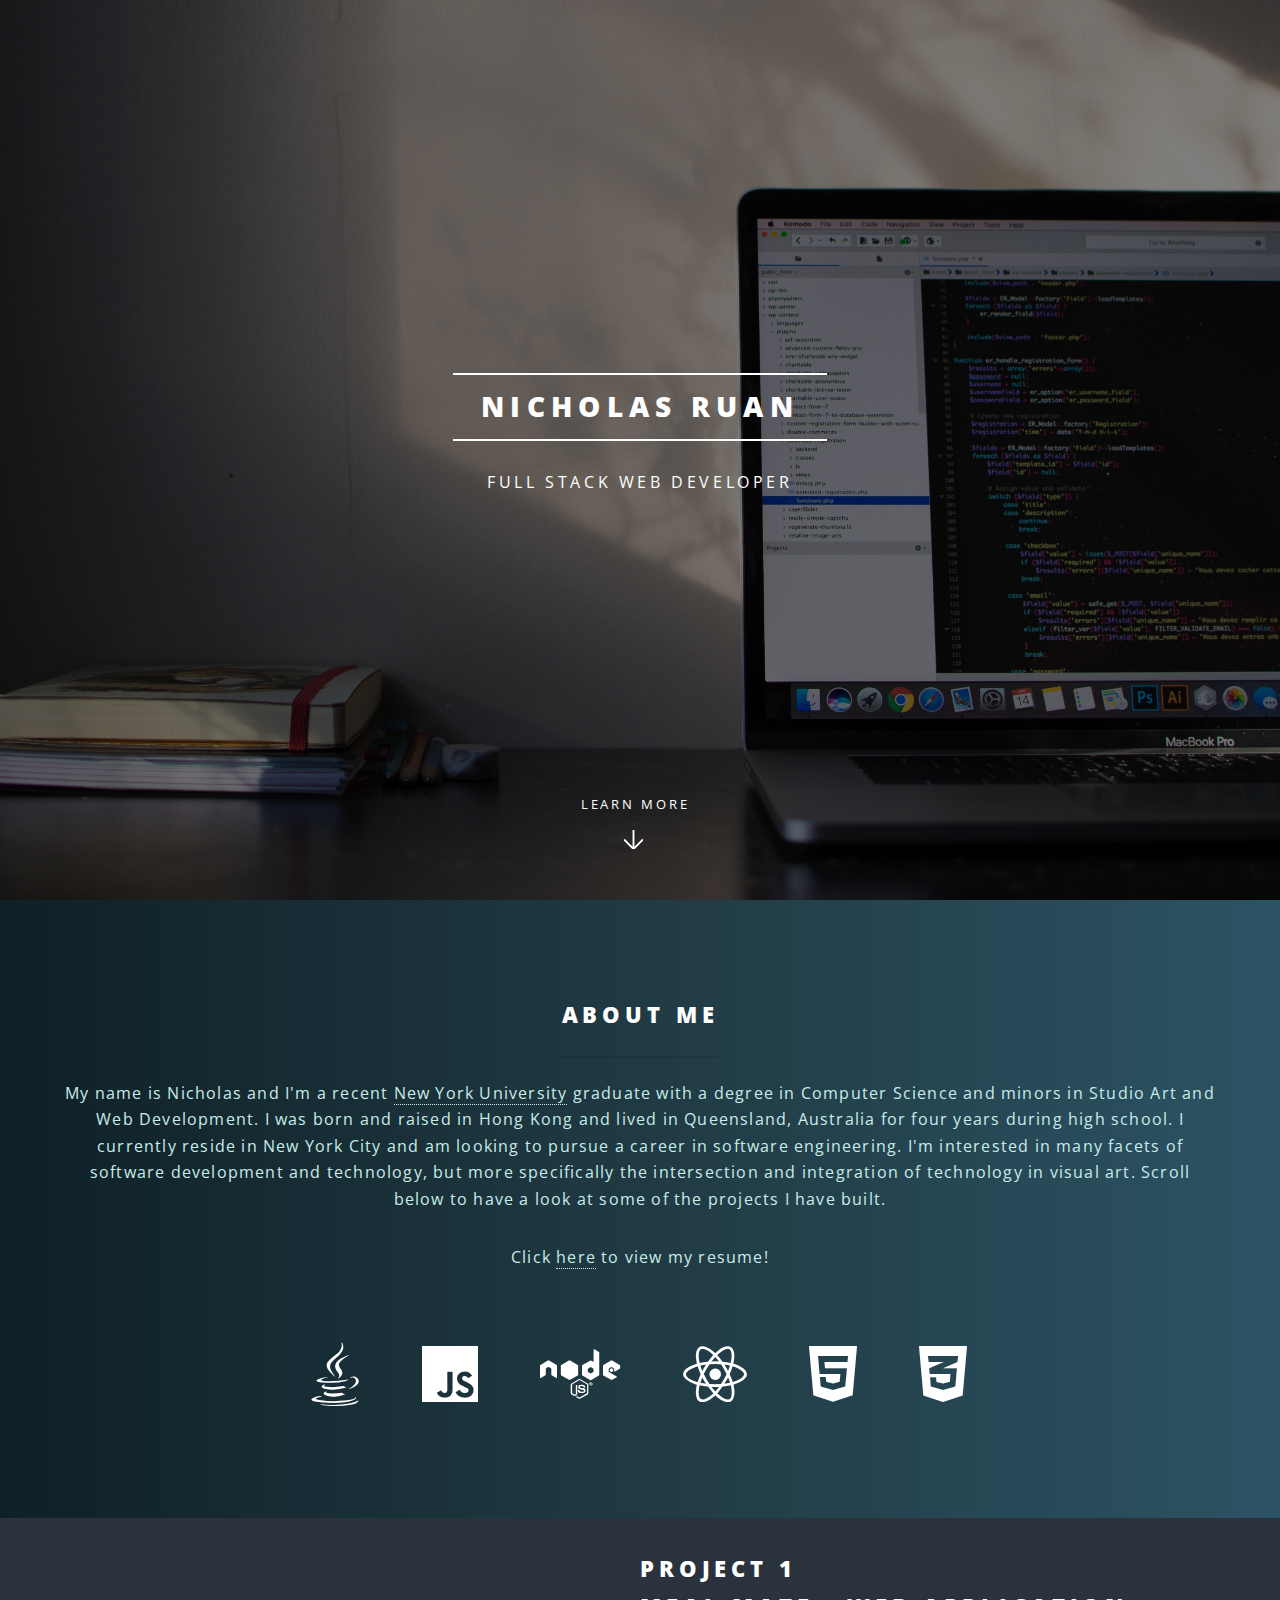
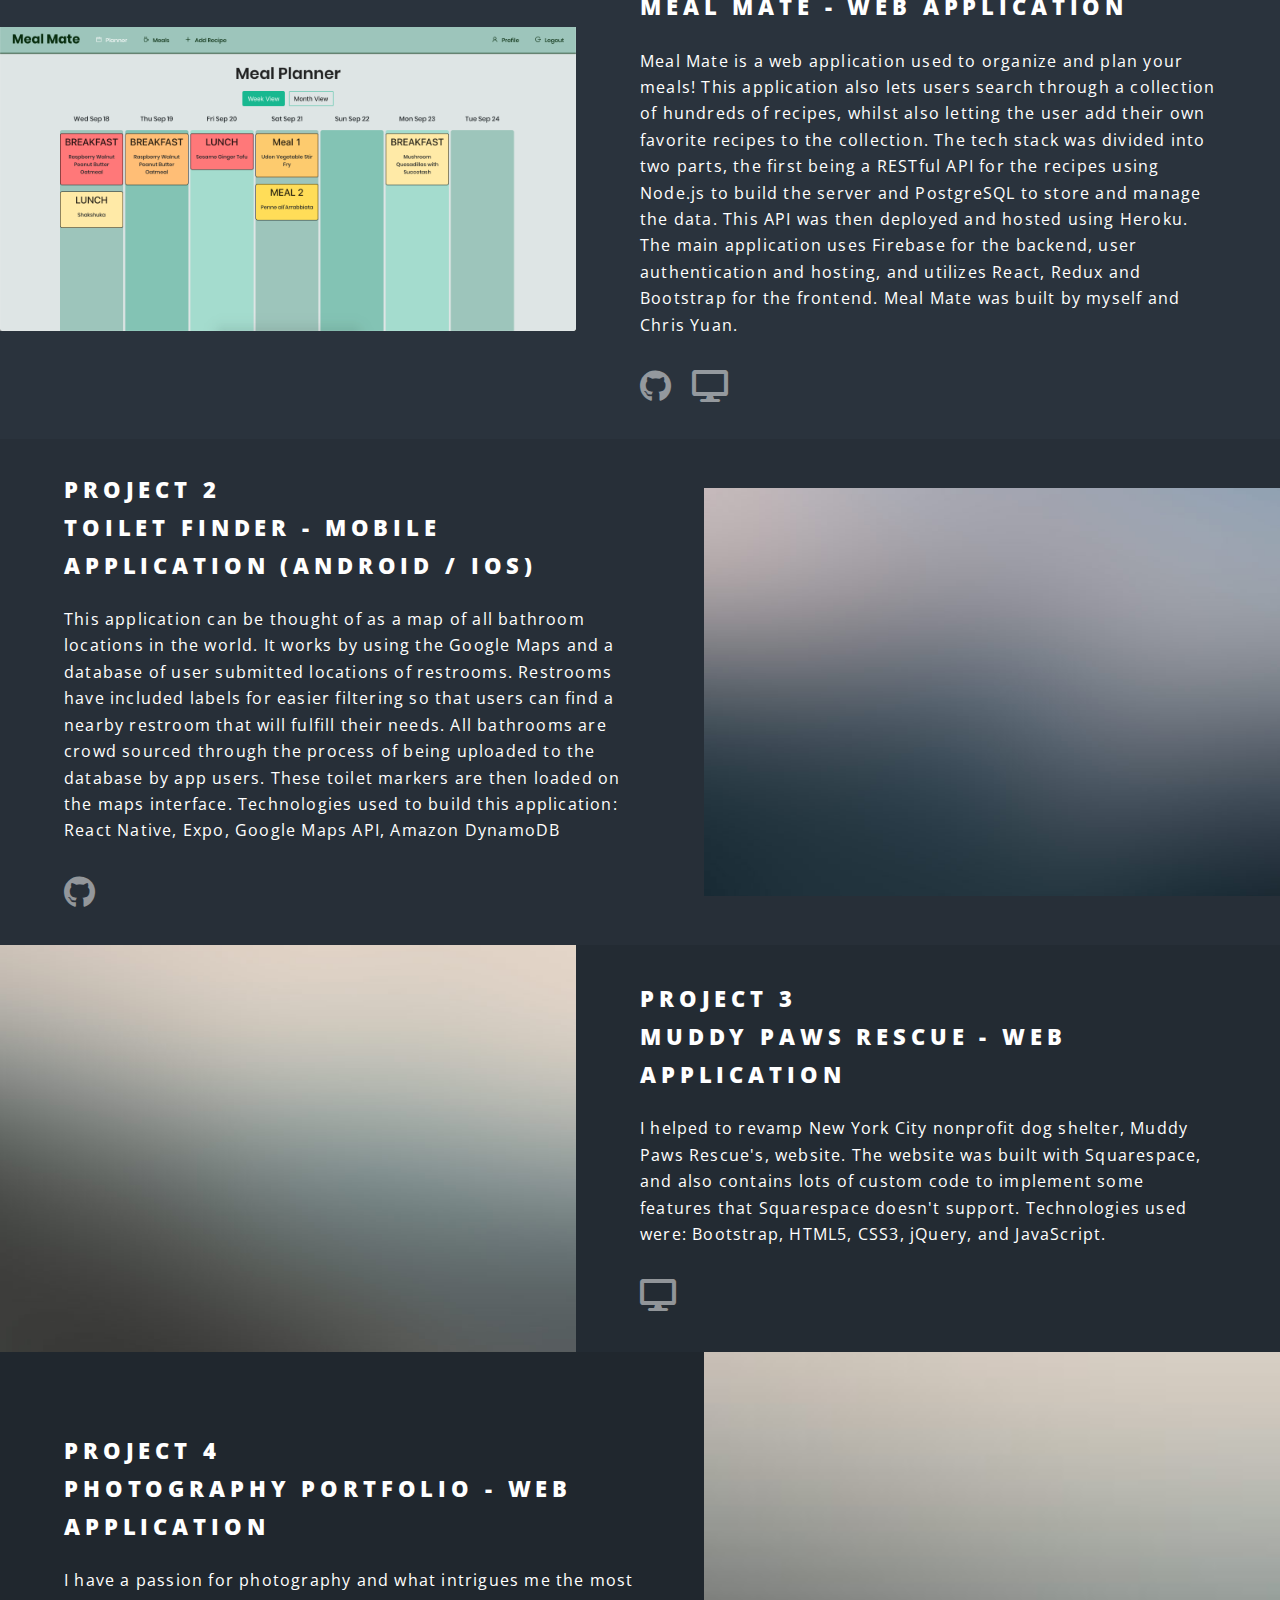
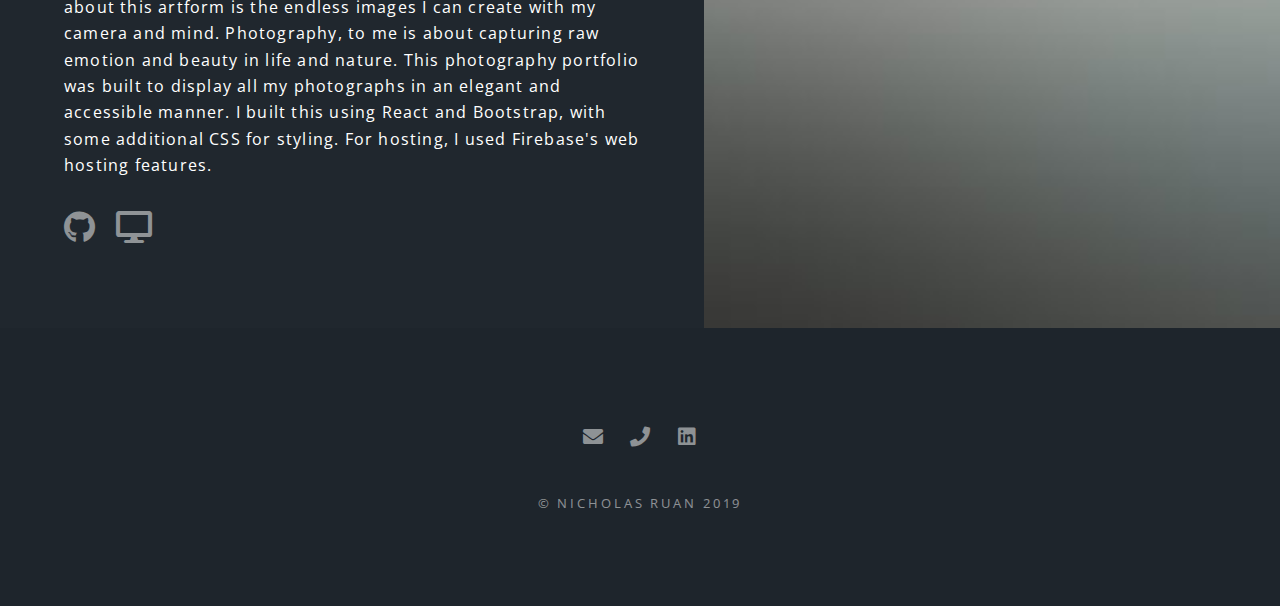
<file: index.html>
<!DOCTYPE HTML>

<html>
	<head>
		<title>Nicholas Ruan Portfolio</title>
		<meta charset="utf-8" />
		<meta name="google-site-verification" content="u1sUMp-zFaQPYA0XbLyn4SZgubH6VnPng49tjVX9fPg" />
		<meta name="viewport" content="width=device-width, initial-scale=1, user-scalable=no" />
		<link rel="stylesheet" href="assets/css/main.css" />
		<link rel="shortcut icon" href="images/favicon.ico" type="image/x-icon">
		<noscript><link rel="stylesheet" href="assets/css/noscript.css" /></noscript>
	</head>
	<body class="landing is-preload">

		<!-- Page Wrapper -->
			<div id="page-wrapper">

				<!-- Banner -->
					<section id="banner">
						<div class="inner">
							<h2>Nicholas Ruan</h2>
							<p>Full Stack Web Developer<br />
						</div>
						<a href="#one" class="more scrolly">Learn More</a>
					</section>

				<!-- One -->
					<section id="one" class="wrapper style1 special">
						<div class="inner">
							<header class="major">
								<h2>About Me</h2>
								<p>My name is Nicholas and I'm a recent <a href="https://www.nyu.edu/" target="_blank">New York University</a> graduate with a degree in Computer Science and minors in Studio Art and Web Development. I was born and raised in Hong Kong and lived in Queensland, Australia for four years during high school. I currently reside in New York City and am looking to pursue a career in software engineering. I'm interested in many facets of software development and technology, but more specifically the intersection and integration of technology in visual art. Scroll below to have a look at some of the projects I have built.</p><p>Click <a href="./files/Nicholas_Ruan_Resume.pdf" target="_blank">here</a> to view my resume!</p>
							</header>
							<ul class="icons major">
								<li><span class="fab fa-java fa-4x"></span></li>
								<li><span class="fab fa-js fa-4x"></span></li>
								<li><span class="fab fa-node fa-4x"></span></li>
								<li><span class="fab fa-react fa-4x"></span></li>
								<li><span class="fab fa-html5 fa-4x"></span></li>
								<li><span class="fab fa-css3-alt fa-4x"></span></li>
							</ul>
						</div>
					</section>

				<!-- Two -->
					<section id="two" class="wrapper alt style2">
						<section class="spotlight">
							<div class="image"><img src="images/pic01.jpg" alt="" /></div><div class="content">
								<h2>Project 1<br />
								Meal Mate - Web Application</h2>
								<p>Meal Mate is a web application used to organize and plan your meals! This application also lets users search through a collection of hundreds of recipes, whilst also letting the user add their own favorite recipes to the collection. The tech stack was divided into two parts, the first being a RESTful API for the recipes using Node.js to build the server and PostgreSQL to store and manage the data. This API was then deployed and hosted using Heroku. The main application uses Firebase for the backend, user authentication and hosting, and utilizes React, Redux and Bootstrap for the frontend. Meal Mate was built by myself and Chris Yuan.</p><p><a href="https://github.com/nicholasruan/meal-planner" target="_blank" id="giticon"><span class="fab fa-github fa-2x" style="padding-right: 20px;"></span></a><a href="https://www.mealmate.me/" target="_blank" id="giticon"><span class="fas fa-desktop fa-2x"></span></a></p>
							</div>
						</section>
						<section class="spotlight">
							<div class="image"><img src="images/pic02.jpg" alt="" /></div><div class="content">
								<h2>Project 2<br />
								Toilet Finder - Mobile Application (Android / iOS)</h2>
								<p>This application can be thought of as a map of all bathroom locations in the world. It works by using the Google Maps and a database of user submitted locations of restrooms. Restrooms have included labels for easier filtering so that users can find a nearby restroom that will fulfill their needs. All bathrooms are crowd sourced through the process of being uploaded to the database by app users. These toilet markers are then loaded on the maps interface. Technologies used to build this application: React Native, Expo, Google Maps API, Amazon DynamoDB</p><p><a href="https://github.com/nyu-software-engineering/spring-2019-toilet-finder" target="_blank" id="giticon"><span class="fab fa-github fa-2x"></span></a></p>
							</div>
						</section>
						<section class="spotlight">
							<div class="image"><img src="images/pic03.jpg" alt="" /></div><div class="content">
								<h2>Project 3<br />
								Muddy Paws Rescue - Web Application</h2>
								<p>I helped to revamp New York City nonprofit dog shelter, Muddy Paws Rescue's, website. The website was built with Squarespace, and also contains lots of custom code to implement some features that Squarespace doesn't support. Technologies used were: Bootstrap, HTML5, CSS3, jQuery, and JavaScript.</p><p><a href="https://www.muddypawsrescue.org" target="_blank" id="giticon"><span class="fas fa-desktop fa-2x"></span></a></p>
							</div>
						</section>
						<section class="spotlight">
							<div class="image"><img src="images/pic04.jpg" alt="" /></div><div class="content">
								<h2>Project 4<br />
								Photography Portfolio - Web Application</h2>
								<p>I have a passion for photography and what intrigues me the most about this artform is the endless images I can create with my camera and mind. Photography, to me is about capturing raw emotion and beauty in life and nature. This photography portfolio was built to display all my photographs in an elegant and accessible manner. I built this using React and Bootstrap, with some additional CSS for styling. For hosting, I used Firebase's web hosting features.</p><p><a href="https://github.com/nicholasruan/nlrphoto" target="_blank" id="giticon"><span class="fab fa-github fa-2x" style="padding-right: 20px;"></span></a><a href="http://nlart.me" target="_blank" id="giticon"><span class="fas fa-desktop fa-2x"></span></a></p>
							</div>
						</section>
<!-- 						<section class="spotlight">
							<div class="image"><img src="images/pic05.jpg" alt="" /></div><div class="content">
								<h2>Project 5<br />
								Movie Wishlist - Web Application</h2>
								<p>Coming Soon...</p>
								<p><a href="#" target="_blank" id="giticon"><span class="fab fa-github fa-2x" style="padding-right: 20px;"></span></a><a href="#" target="_blank" id="giticon"><span class="fas fa-desktop fa-2x"></span></a></p>
							</div>
						</section> -->
					</section>

				<!-- Footer -->
					<footer id="footer">
						<ul class="icons">
							<li><a href="mailto:nicholas.ruan.nr@gmail.com" class="icon solid fa-envelope"><span class="label">Email</span></a></li>
							<li><a href="tel:646-830-3578" class="fas fa-phone"><span class="label"></span></a></li>
							<li><a href="https://linkedin.com/in/nicholas-ruan-b7a52a131/" target="_blank" class="icon brands fa-linkedin"><span class="label">LinkedIn</span></a></li>
						</ul>
						<ul class="copyright">
							<li>&copy; Nicholas Ruan 2019</li>
						</ul>
					</footer>

			</div>

		<!-- Scripts -->
			<script src="assets/js/jquery.min.js"></script>
			<script src="assets/js/jquery.scrollex.min.js"></script>
			<script src="assets/js/jquery.scrolly.min.js"></script>
			<script src="assets/js/browser.min.js"></script>
			<script src="assets/js/breakpoints.min.js"></script>
			<script src="assets/js/util.js"></script>
			<script src="assets/js/main.js"></script>

	</body>
</html>
</file>
<file: assets/css/noscript.css>
/*
	Spectral by HTML5 UP
	html5up.net | @ajlkn
	Free for personal and commercial use under the CCA 3.0 license (html5up.net/license)
*/

/* Banner */

	body.is-preload #banner h2 {
		-moz-transform: none;
		-webkit-transform: none;
		-ms-transform: none;
		transform: none;
		opacity: 1;
	}

		body.is-preload #banner h2:before, body.is-preload #banner h2:after {
			width: 100%;
		}

	body.is-preload #banner .more {
		-moz-transform: none;
		-webkit-transform: none;
		-ms-transform: none;
		transform: none;
		opacity: 1;
	}

	body.is-preload #banner:after {
		opacity: 0;
	}
</file>
<file: assets/css/main.css>
@import url(fontawesome-all.min.css);
@import url("https://fonts.googleapis.com/css?family=Open+Sans:400,400italic,600,600italic,800,800italic");

/*
	Spectral by HTML5 UP
	html5up.net | @ajlkn
	Free for personal and commercial use under the CCA 3.0 license (html5up.net/license)
*/

html, body, div, span, applet, object,
iframe, h1, h2, h3, h4, h5, h6, p, blockquote,
pre, a, abbr, acronym, address, big, cite,
code, del, dfn, em, img, ins, kbd, q, s, samp,
small, strike, strong, sub, sup, tt, var, b,
u, i, center, dl, dt, dd, ol, ul, li, fieldset,
form, label, legend, table, caption, tbody,
tfoot, thead, tr, th, td, article, aside,
canvas, details, embed, figure, figcaption,
footer, header, hgroup, menu, nav, output, ruby,
section, summary, time, mark, audio, video {
	margin: 0;
	padding: 0;
	border: 0;
	font-size: 100%;
	font: inherit;
	vertical-align: baseline;}

article, aside, details, figcaption, figure,
footer, header, hgroup, menu, nav, section {
	display: block;}

body {
	line-height: 1;
}

ol, ul {
	list-style: none;
}

blockquote, q {
	quotes: none;
}

	blockquote:before, blockquote:after, q:before, q:after {
		content: '';
		content: none;
	}

table {
	border-collapse: collapse;
	border-spacing: 0;
}

body {
	-webkit-text-size-adjust: none;
}

mark {
	background-color: transparent;
	color: inherit;
}

input::-moz-focus-inner {
	border: 0;
	padding: 0;
}

input, select, textarea {
	-moz-appearance: none;
	-webkit-appearance: none;
	-ms-appearance: none;
	appearance: none;
}

/* Basic */

	@-ms-viewport {
		width: device-width;
	}

	html {
		box-sizing: border-box;
	}

	*, *:before, *:after {
		box-sizing: inherit;
	}

	body {
		background: #2e3842;
	}

		body.is-preload *, body.is-preload *:before, body.is-preload *:after {
			-moz-animation: none !important;
			-webkit-animation: none !important;
			-ms-animation: none !important;
			animation: none !important;
			-moz-transition: none !important;
			-webkit-transition: none !important;
			-ms-transition: none !important;
			transition: none !important;
		}

	body, input, select, textarea {
		color: #fff;
		font-family: "Open Sans", Helvetica, sans-serif;
		font-size: 15pt;
		font-weight: 400;
		letter-spacing: 0.075em;
		line-height: 1.65em;
	}

		@media screen and (max-width: 1680px) {

			body, input, select, textarea {
				font-size: 13pt;
			}

		}

		@media screen and (max-width: 1280px) {

			body, input, select, textarea {
				font-size: 12pt;
			}

		}

		@media screen and (max-width: 736px) {

			body, input, select, textarea {
				font-size: 11pt;
				letter-spacing: 0.0375em;
			}

		}

	a {
		-moz-transition: color 0.2s ease, border-bottom-color 0.2s ease;
		-webkit-transition: color 0.2s ease, border-bottom-color 0.2s ease;
		-ms-transition: color 0.2s ease, border-bottom-color 0.2s ease;
		transition: color 0.2s ease, border-bottom-color 0.2s ease;
		border-bottom: dotted 1px;
		color: inherit;
		text-decoration: none;
	}

	#giticon {
		color: rgba(255, 255, 255, 0.5);
		border-bottom: 0;
	}


	#giticon:hover {
		color: #16a085;
	}

		a:hover {
			border-bottom-color: transparent;
		}

	strong, b {
		color: #fff;
		font-weight: 600;
	}

	em, i {
		font-style: italic;
	}

	p {
		margin: 0 0 2em 0;
	}

	h1, h2, h3, h4, h5, h6 {
		color: #fff;
		font-weight: 800;
		letter-spacing: 0.225em;
		line-height: 1em;
		margin: 0 0 1em 0;
		text-transform: uppercase;
	}

		h1 a, h2 a, h3 a, h4 a, h5 a, h6 a {
			color: inherit;
			text-decoration: none;
		}

	h2 {
		font-size: 1.35em;
		line-height: 1.75em;
	}

		@media screen and (max-width: 736px) {

			h2 {
				font-size: 1.1em;
				line-height: 1.65em;
			}

		}

	h3 {
		font-size: 1.15em;
		line-height: 1.75em;
	}

		@media screen and (max-width: 736px) {

			h3 {
				font-size: 1em;
				line-height: 1.65em;
			}

		}

	h4 {
		font-size: 1em;
		line-height: 1.5em;
	}

	h5 {
		font-size: 0.8em;
		line-height: 1.5em;
	}

	h6 {
		font-size: 0.7em;
		line-height: 1.5em;
	}

	sub {
		font-size: 0.8em;
		position: relative;
		top: 0.5em;
	}

	sup {
		font-size: 0.8em;
		position: relative;
		top: -0.5em;
	}

	hr {
		border: 0;
		border-bottom: solid 2px #fff;
		margin: 3em 0;
	}

		hr.major {
			margin: 4.5em 0;
		}

	blockquote {
		border-left: solid 4px #fff;
		font-style: italic;
		margin: 0 0 2em 0;
		padding: 0.5em 0 0.5em 2em;
	}

	code {
		background: rgba(144, 144, 144, 0.25);
		border-radius: 3px;
		font-family: "Courier New", monospace;
		font-size: 0.9em;
		letter-spacing: 0;
		margin: 0 0.25em;
		padding: 0.25em 0.65em;
	}

	pre {
		-webkit-overflow-scrolling: touch;
		font-family: "Courier New", monospace;
		font-size: 0.9em;
		margin: 0 0 2em 0;
	}

		pre code {
			display: block;
			line-height: 1.75em;
			padding: 1em 1.5em;
			overflow-x: auto;
		}

	.align-left {
		text-align: left;
	}

	.align-center {
		text-align: center;
	}

	.align-right {
		text-align: right;
	}

/* Row */

	.row {
		display: flex;
		flex-wrap: wrap;
		box-sizing: border-box;
		align-items: stretch;
	}

		.row > * {
			box-sizing: border-box;
		}

		.row.gtr-uniform > * > :last-child {
			margin-bottom: 0;
		}

		.row.aln-left {
			justify-content: flex-start;
		}

		.row.aln-center {
			justify-content: center;
		}

		.row.aln-right {
			justify-content: flex-end;
		}

		.row.aln-top {
			align-items: flex-start;
		}

		.row.aln-middle {
			align-items: center;
		}

		.row.aln-bottom {
			align-items: flex-end;
		}

		.row > .imp {
			order: -1;
		}

		.row > .col-1 {
			width: 8.33333%;
		}

		.row > .off-1 {
			margin-left: 8.33333%;
		}

		.row > .col-2 {
			width: 16.66667%;
		}

		.row > .off-2 {
			margin-left: 16.66667%;
		}

		.row > .col-3 {
			width: 25%;
		}

		.row > .off-3 {
			margin-left: 25%;
		}

		.row > .col-4 {
			width: 33.33333%;
		}

		.row > .off-4 {
			margin-left: 33.33333%;
		}

		.row > .col-5 {
			width: 41.66667%;
		}

		.row > .off-5 {
			margin-left: 41.66667%;
		}

		.row > .col-6 {
			width: 50%;
		}

		.row > .off-6 {
			margin-left: 50%;
		}

		.row > .col-7 {
			width: 58.33333%;
		}

		.row > .off-7 {
			margin-left: 58.33333%;
		}

		.row > .col-8 {
			width: 66.66667%;
		}

		.row > .off-8 {
			margin-left: 66.66667%;
		}

		.row > .col-9 {
			width: 75%;
		}

		.row > .off-9 {
			margin-left: 75%;
		}

		.row > .col-10 {
			width: 83.33333%;
		}

		.row > .off-10 {
			margin-left: 83.33333%;
		}

		.row > .col-11 {
			width: 91.66667%;
		}

		.row > .off-11 {
			margin-left: 91.66667%;
		}

		.row > .col-12 {
			width: 100%;
		}

		.row > .off-12 {
			margin-left: 100%;
		}

		.row.gtr-0 {
			margin-top: 0;
			margin-left: 0em;
		}

			.row.gtr-0 > * {
				padding: 0 0 0 0em;
			}

			.row.gtr-0.gtr-uniform {
				margin-top: 0em;
			}

				.row.gtr-0.gtr-uniform > * {
					padding-top: 0em;
				}

		.row.gtr-25 {
			margin-top: 0;
			margin-left: -0.375em;
		}

			.row.gtr-25 > * {
				padding: 0 0 0 0.375em;
			}

			.row.gtr-25.gtr-uniform {
				margin-top: -0.375em;
			}

				.row.gtr-25.gtr-uniform > * {
					padding-top: 0.375em;
				}

		.row.gtr-50 {
			margin-top: 0;
			margin-left: -0.75em;
		}

			.row.gtr-50 > * {
				padding: 0 0 0 0.75em;
			}

			.row.gtr-50.gtr-uniform {
				margin-top: -0.75em;
			}

				.row.gtr-50.gtr-uniform > * {
					padding-top: 0.75em;
				}

		.row {
			margin-top: 0;
			margin-left: -1.5em;
		}

			.row > * {
				padding: 0 0 0 1.5em;
			}

			.row.gtr-uniform {
				margin-top: -1.5em;
			}

				.row.gtr-uniform > * {
					padding-top: 1.5em;
				}

		.row.gtr-150 {
			margin-top: 0;
			margin-left: -2.25em;
		}

			.row.gtr-150 > * {
				padding: 0 0 0 2.25em;
			}

			.row.gtr-150.gtr-uniform {
				margin-top: -2.25em;
			}

				.row.gtr-150.gtr-uniform > * {
					padding-top: 2.25em;
				}

		.row.gtr-200 {
			margin-top: 0;
			margin-left: -3em;
		}

			.row.gtr-200 > * {
				padding: 0 0 0 3em;
			}

			.row.gtr-200.gtr-uniform {
				margin-top: -3em;
			}

				.row.gtr-200.gtr-uniform > * {
					padding-top: 3em;
				}

		@media screen and (max-width: 1680px) {

			.row {
				display: flex;
				flex-wrap: wrap;
				box-sizing: border-box;
				align-items: stretch;
			}

				.row > * {
					box-sizing: border-box;
				}

				.row.gtr-uniform > * > :last-child {
					margin-bottom: 0;
				}

				.row.aln-left {
					justify-content: flex-start;
				}

				.row.aln-center {
					justify-content: center;
				}

				.row.aln-right {
					justify-content: flex-end;
				}

				.row.aln-top {
					align-items: flex-start;
				}

				.row.aln-middle {
					align-items: center;
				}

				.row.aln-bottom {
					align-items: flex-end;
				}

				.row > .imp-xlarge {
					order: -1;
				}

				.row > .col-1-xlarge {
					width: 8.33333%;
				}

				.row > .off-1-xlarge {
					margin-left: 8.33333%;
				}

				.row > .col-2-xlarge {
					width: 16.66667%;
				}

				.row > .off-2-xlarge {
					margin-left: 16.66667%;
				}

				.row > .col-3-xlarge {
					width: 25%;
				}

				.row > .off-3-xlarge {
					margin-left: 25%;
				}

				.row > .col-4-xlarge {
					width: 33.33333%;
				}

				.row > .off-4-xlarge {
					margin-left: 33.33333%;
				}

				.row > .col-5-xlarge {
					width: 41.66667%;
				}

				.row > .off-5-xlarge {
					margin-left: 41.66667%;
				}

				.row > .col-6-xlarge {
					width: 50%;
				}

				.row > .off-6-xlarge {
					margin-left: 50%;
				}

				.row > .col-7-xlarge {
					width: 58.33333%;
				}

				.row > .off-7-xlarge {
					margin-left: 58.33333%;
				}

				.row > .col-8-xlarge {
					width: 66.66667%;
				}

				.row > .off-8-xlarge {
					margin-left: 66.66667%;
				}

				.row > .col-9-xlarge {
					width: 75%;
				}

				.row > .off-9-xlarge {
					margin-left: 75%;
				}

				.row > .col-10-xlarge {
					width: 83.33333%;
				}

				.row > .off-10-xlarge {
					margin-left: 83.33333%;
				}

				.row > .col-11-xlarge {
					width: 91.66667%;
				}

				.row > .off-11-xlarge {
					margin-left: 91.66667%;
				}

				.row > .col-12-xlarge {
					width: 100%;
				}

				.row > .off-12-xlarge {
					margin-left: 100%;
				}

				.row.gtr-0 {
					margin-top: 0;
					margin-left: 0em;
				}

					.row.gtr-0 > * {
						padding: 0 0 0 0em;
					}

					.row.gtr-0.gtr-uniform {
						margin-top: 0em;
					}

						.row.gtr-0.gtr-uniform > * {
							padding-top: 0em;
						}

				.row.gtr-25 {
					margin-top: 0;
					margin-left: -0.375em;
				}

					.row.gtr-25 > * {
						padding: 0 0 0 0.375em;
					}

					.row.gtr-25.gtr-uniform {
						margin-top: -0.375em;
					}

						.row.gtr-25.gtr-uniform > * {
							padding-top: 0.375em;
						}

				.row.gtr-50 {
					margin-top: 0;
					margin-left: -0.75em;
				}

					.row.gtr-50 > * {
						padding: 0 0 0 0.75em;
					}

					.row.gtr-50.gtr-uniform {
						margin-top: -0.75em;
					}

						.row.gtr-50.gtr-uniform > * {
							padding-top: 0.75em;
						}

				.row {
					margin-top: 0;
					margin-left: -1.5em;
				}

					.row > * {
						padding: 0 0 0 1.5em;
					}

					.row.gtr-uniform {
						margin-top: -1.5em;
					}

						.row.gtr-uniform > * {
							padding-top: 1.5em;
						}

				.row.gtr-150 {
					margin-top: 0;
					margin-left: -2.25em;
				}

					.row.gtr-150 > * {
						padding: 0 0 0 2.25em;
					}

					.row.gtr-150.gtr-uniform {
						margin-top: -2.25em;
					}

						.row.gtr-150.gtr-uniform > * {
							padding-top: 2.25em;
						}

				.row.gtr-200 {
					margin-top: 0;
					margin-left: -3em;
				}

					.row.gtr-200 > * {
						padding: 0 0 0 3em;
					}

					.row.gtr-200.gtr-uniform {
						margin-top: -3em;
					}

						.row.gtr-200.gtr-uniform > * {
							padding-top: 3em;
						}

		}

		@media screen and (max-width: 1280px) {

			.row {
				display: flex;
				flex-wrap: wrap;
				box-sizing: border-box;
				align-items: stretch;
			}

				.row > * {
					box-sizing: border-box;
				}

				.row.gtr-uniform > * > :last-child {
					margin-bottom: 0;
				}

				.row.aln-left {
					justify-content: flex-start;
				}

				.row.aln-center {
					justify-content: center;
				}

				.row.aln-right {
					justify-content: flex-end;
				}

				.row.aln-top {
					align-items: flex-start;
				}

				.row.aln-middle {
					align-items: center;
				}

				.row.aln-bottom {
					align-items: flex-end;
				}

				.row > .imp-large {
					order: -1;
				}

				.row > .col-1-large {
					width: 8.33333%;
				}

				.row > .off-1-large {
					margin-left: 8.33333%;
				}

				.row > .col-2-large {
					width: 16.66667%;
				}

				.row > .off-2-large {
					margin-left: 16.66667%;
				}

				.row > .col-3-large {
					width: 25%;
				}

				.row > .off-3-large {
					margin-left: 25%;
				}

				.row > .col-4-large {
					width: 33.33333%;
				}

				.row > .off-4-large {
					margin-left: 33.33333%;
				}

				.row > .col-5-large {
					width: 41.66667%;
				}

				.row > .off-5-large {
					margin-left: 41.66667%;
				}

				.row > .col-6-large {
					width: 50%;
				}

				.row > .off-6-large {
					margin-left: 50%;
				}

				.row > .col-7-large {
					width: 58.33333%;
				}

				.row > .off-7-large {
					margin-left: 58.33333%;
				}

				.row > .col-8-large {
					width: 66.66667%;
				}

				.row > .off-8-large {
					margin-left: 66.66667%;
				}

				.row > .col-9-large {
					width: 75%;
				}

				.row > .off-9-large {
					margin-left: 75%;
				}

				.row > .col-10-large {
					width: 83.33333%;
				}

				.row > .off-10-large {
					margin-left: 83.33333%;
				}

				.row > .col-11-large {
					width: 91.66667%;
				}

				.row > .off-11-large {
					margin-left: 91.66667%;
				}

				.row > .col-12-large {
					width: 100%;
				}

				.row > .off-12-large {
					margin-left: 100%;
				}

				.row.gtr-0 {
					margin-top: 0;
					margin-left: 0em;
				}

					.row.gtr-0 > * {
						padding: 0 0 0 0em;
					}

					.row.gtr-0.gtr-uniform {
						margin-top: 0em;
					}

						.row.gtr-0.gtr-uniform > * {
							padding-top: 0em;
						}

				.row.gtr-25 {
					margin-top: 0;
					margin-left: -0.375em;
				}

					.row.gtr-25 > * {
						padding: 0 0 0 0.375em;
					}

					.row.gtr-25.gtr-uniform {
						margin-top: -0.375em;
					}

						.row.gtr-25.gtr-uniform > * {
							padding-top: 0.375em;
						}

				.row.gtr-50 {
					margin-top: 0;
					margin-left: -0.75em;
				}

					.row.gtr-50 > * {
						padding: 0 0 0 0.75em;
					}

					.row.gtr-50.gtr-uniform {
						margin-top: -0.75em;
					}

						.row.gtr-50.gtr-uniform > * {
							padding-top: 0.75em;
						}

				.row {
					margin-top: 0;
					margin-left: -1.5em;
				}

					.row > * {
						padding: 0 0 0 1.5em;
					}

					.row.gtr-uniform {
						margin-top: -1.5em;
					}

						.row.gtr-uniform > * {
							padding-top: 1.5em;
						}

				.row.gtr-150 {
					margin-top: 0;
					margin-left: -2.25em;
				}

					.row.gtr-150 > * {
						padding: 0 0 0 2.25em;
					}

					.row.gtr-150.gtr-uniform {
						margin-top: -2.25em;
					}

						.row.gtr-150.gtr-uniform > * {
							padding-top: 2.25em;
						}

				.row.gtr-200 {
					margin-top: 0;
					margin-left: -3em;
				}

					.row.gtr-200 > * {
						padding: 0 0 0 3em;
					}

					.row.gtr-200.gtr-uniform {
						margin-top: -3em;
					}

						.row.gtr-200.gtr-uniform > * {
							padding-top: 3em;
						}

		}

		@media screen and (max-width: 980px) {

			.row {
				display: flex;
				flex-wrap: wrap;
				box-sizing: border-box;
				align-items: stretch;
			}

				.row > * {
					box-sizing: border-box;
				}

				.row.gtr-uniform > * > :last-child {
					margin-bottom: 0;
				}

				.row.aln-left {
					justify-content: flex-start;
				}

				.row.aln-center {
					justify-content: center;
				}

				.row.aln-right {
					justify-content: flex-end;
				}

				.row.aln-top {
					align-items: flex-start;
				}

				.row.aln-middle {
					align-items: center;
				}

				.row.aln-bottom {
					align-items: flex-end;
				}

				.row > .imp-medium {
					order: -1;
				}

				.row > .col-1-medium {
					width: 8.33333%;
				}

				.row > .off-1-medium {
					margin-left: 8.33333%;
				}

				.row > .col-2-medium {
					width: 16.66667%;
				}

				.row > .off-2-medium {
					margin-left: 16.66667%;
				}

				.row > .col-3-medium {
					width: 25%;
				}

				.row > .off-3-medium {
					margin-left: 25%;
				}

				.row > .col-4-medium {
					width: 33.33333%;
				}

				.row > .off-4-medium {
					margin-left: 33.33333%;
				}

				.row > .col-5-medium {
					width: 41.66667%;
				}

				.row > .off-5-medium {
					margin-left: 41.66667%;
				}

				.row > .col-6-medium {
					width: 50%;
				}

				.row > .off-6-medium {
					margin-left: 50%;
				}

				.row > .col-7-medium {
					width: 58.33333%;
				}

				.row > .off-7-medium {
					margin-left: 58.33333%;
				}

				.row > .col-8-medium {
					width: 66.66667%;
				}

				.row > .off-8-medium {
					margin-left: 66.66667%;
				}

				.row > .col-9-medium {
					width: 75%;
				}

				.row > .off-9-medium {
					margin-left: 75%;
				}

				.row > .col-10-medium {
					width: 83.33333%;
				}

				.row > .off-10-medium {
					margin-left: 83.33333%;
				}

				.row > .col-11-medium {
					width: 91.66667%;
				}

				.row > .off-11-medium {
					margin-left: 91.66667%;
				}

				.row > .col-12-medium {
					width: 100%;
				}

				.row > .off-12-medium {
					margin-left: 100%;
				}

				.row.gtr-0 {
					margin-top: 0;
					margin-left: 0em;
				}

					.row.gtr-0 > * {
						padding: 0 0 0 0em;
					}

					.row.gtr-0.gtr-uniform {
						margin-top: 0em;
					}

						.row.gtr-0.gtr-uniform > * {
							padding-top: 0em;
						}

				.row.gtr-25 {
					margin-top: 0;
					margin-left: -0.375em;
				}

					.row.gtr-25 > * {
						padding: 0 0 0 0.375em;
					}

					.row.gtr-25.gtr-uniform {
						margin-top: -0.375em;
					}

						.row.gtr-25.gtr-uniform > * {
							padding-top: 0.375em;
						}

				.row.gtr-50 {
					margin-top: 0;
					margin-left: -0.75em;
				}

					.row.gtr-50 > * {
						padding: 0 0 0 0.75em;
					}

					.row.gtr-50.gtr-uniform {
						margin-top: -0.75em;
					}

						.row.gtr-50.gtr-uniform > * {
							padding-top: 0.75em;
						}

				.row {
					margin-top: 0;
					margin-left: -1.5em;
				}

					.row > * {
						padding: 0 0 0 1.5em;
					}

					.row.gtr-uniform {
						margin-top: -1.5em;
					}

						.row.gtr-uniform > * {
							padding-top: 1.5em;
						}

				.row.gtr-150 {
					margin-top: 0;
					margin-left: -2.25em;
				}

					.row.gtr-150 > * {
						padding: 0 0 0 2.25em;
					}

					.row.gtr-150.gtr-uniform {
						margin-top: -2.25em;
					}

						.row.gtr-150.gtr-uniform > * {
							padding-top: 2.25em;
						}

				.row.gtr-200 {
					margin-top: 0;
					margin-left: -3em;
				}

					.row.gtr-200 > * {
						padding: 0 0 0 3em;
					}

					.row.gtr-200.gtr-uniform {
						margin-top: -3em;
					}

						.row.gtr-200.gtr-uniform > * {
							padding-top: 3em;
						}

		}

		@media screen and (max-width: 736px) {

			.row {
				display: flex;
				flex-wrap: wrap;
				box-sizing: border-box;
				align-items: stretch;
			}

				.row > * {
					box-sizing: border-box;
				}

				.row.gtr-uniform > * > :last-child {
					margin-bottom: 0;
				}

				.row.aln-left {
					justify-content: flex-start;
				}

				.row.aln-center {
					justify-content: center;
				}

				.row.aln-right {
					justify-content: flex-end;
				}

				.row.aln-top {
					align-items: flex-start;
				}

				.row.aln-middle {
					align-items: center;
				}

				.row.aln-bottom {
					align-items: flex-end;
				}

				.row > .imp-small {
					order: -1;
				}

				.row > .col-1-small {
					width: 8.33333%;
				}

				.row > .off-1-small {
					margin-left: 8.33333%;
				}

				.row > .col-2-small {
					width: 16.66667%;
				}

				.row > .off-2-small {
					margin-left: 16.66667%;
				}

				.row > .col-3-small {
					width: 25%;
				}

				.row > .off-3-small {
					margin-left: 25%;
				}

				.row > .col-4-small {
					width: 33.33333%;
				}

				.row > .off-4-small {
					margin-left: 33.33333%;
				}

				.row > .col-5-small {
					width: 41.66667%;
				}

				.row > .off-5-small {
					margin-left: 41.66667%;
				}

				.row > .col-6-small {
					width: 50%;
				}

				.row > .off-6-small {
					margin-left: 50%;
				}

				.row > .col-7-small {
					width: 58.33333%;
				}

				.row > .off-7-small {
					margin-left: 58.33333%;
				}

				.row > .col-8-small {
					width: 66.66667%;
				}

				.row > .off-8-small {
					margin-left: 66.66667%;
				}

				.row > .col-9-small {
					width: 75%;
				}

				.row > .off-9-small {
					margin-left: 75%;
				}

				.row > .col-10-small {
					width: 83.33333%;
				}

				.row > .off-10-small {
					margin-left: 83.33333%;
				}

				.row > .col-11-small {
					width: 91.66667%;
				}

				.row > .off-11-small {
					margin-left: 91.66667%;
				}

				.row > .col-12-small {
					width: 100%;
				}

				.row > .off-12-small {
					margin-left: 100%;
				}

				.row.gtr-0 {
					margin-top: 0;
					margin-left: 0em;
				}

					.row.gtr-0 > * {
						padding: 0 0 0 0em;
					}

					.row.gtr-0.gtr-uniform {
						margin-top: 0em;
					}

						.row.gtr-0.gtr-uniform > * {
							padding-top: 0em;
						}

				.row.gtr-25 {
					margin-top: 0;
					margin-left: -0.375em;
				}

					.row.gtr-25 > * {
						padding: 0 0 0 0.375em;
					}

					.row.gtr-25.gtr-uniform {
						margin-top: -0.375em;
					}

						.row.gtr-25.gtr-uniform > * {
							padding-top: 0.375em;
						}

				.row.gtr-50 {
					margin-top: 0;
					margin-left: -0.75em;
				}

					.row.gtr-50 > * {
						padding: 0 0 0 0.75em;
					}

					.row.gtr-50.gtr-uniform {
						margin-top: -0.75em;
					}

						.row.gtr-50.gtr-uniform > * {
							padding-top: 0.75em;
						}

				.row {
					margin-top: 0;
					margin-left: -1.5em;
				}

					.row > * {
						padding: 0 0 0 1.5em;
					}

					.row.gtr-uniform {
						margin-top: -1.5em;
					}

						.row.gtr-uniform > * {
							padding-top: 1.5em;
						}

				.row.gtr-150 {
					margin-top: 0;
					margin-left: -2.25em;
				}

					.row.gtr-150 > * {
						padding: 0 0 0 2.25em;
					}

					.row.gtr-150.gtr-uniform {
						margin-top: -2.25em;
					}

						.row.gtr-150.gtr-uniform > * {
							padding-top: 2.25em;
						}

				.row.gtr-200 {
					margin-top: 0;
					margin-left: -3em;
				}

					.row.gtr-200 > * {
						padding: 0 0 0 3em;
					}

					.row.gtr-200.gtr-uniform {
						margin-top: -3em;
					}

						.row.gtr-200.gtr-uniform > * {
							padding-top: 3em;
						}

		}

		@media screen and (max-width: 480px) {

			.row {
				display: flex;
				flex-wrap: wrap;
				box-sizing: border-box;
				align-items: stretch;
			}

				.row > * {
					box-sizing: border-box;
				}

				.row.gtr-uniform > * > :last-child {
					margin-bottom: 0;
				}

				.row.aln-left {
					justify-content: flex-start;
				}

				.row.aln-center {
					justify-content: center;
				}

				.row.aln-right {
					justify-content: flex-end;
				}

				.row.aln-top {
					align-items: flex-start;
				}

				.row.aln-middle {
					align-items: center;
				}

				.row.aln-bottom {
					align-items: flex-end;
				}

				.row > .imp-xsmall {
					order: -1;
				}

				.row > .col-1-xsmall {
					width: 8.33333%;
				}

				.row > .off-1-xsmall {
					margin-left: 8.33333%;
				}

				.row > .col-2-xsmall {
					width: 16.66667%;
				}

				.row > .off-2-xsmall {
					margin-left: 16.66667%;
				}

				.row > .col-3-xsmall {
					width: 25%;
				}

				.row > .off-3-xsmall {
					margin-left: 25%;
				}

				.row > .col-4-xsmall {
					width: 33.33333%;
				}

				.row > .off-4-xsmall {
					margin-left: 33.33333%;
				}

				.row > .col-5-xsmall {
					width: 41.66667%;
				}

				.row > .off-5-xsmall {
					margin-left: 41.66667%;
				}

				.row > .col-6-xsmall {
					width: 50%;
				}

				.row > .off-6-xsmall {
					margin-left: 50%;
				}

				.row > .col-7-xsmall {
					width: 58.33333%;
				}

				.row > .off-7-xsmall {
					margin-left: 58.33333%;
				}

				.row > .col-8-xsmall {
					width: 66.66667%;
				}

				.row > .off-8-xsmall {
					margin-left: 66.66667%;
				}

				.row > .col-9-xsmall {
					width: 75%;
				}

				.row > .off-9-xsmall {
					margin-left: 75%;
				}

				.row > .col-10-xsmall {
					width: 83.33333%;
				}

				.row > .off-10-xsmall {
					margin-left: 83.33333%;
				}

				.row > .col-11-xsmall {
					width: 91.66667%;
				}

				.row > .off-11-xsmall {
					margin-left: 91.66667%;
				}

				.row > .col-12-xsmall {
					width: 100%;
				}

				.row > .off-12-xsmall {
					margin-left: 100%;
				}

				.row.gtr-0 {
					margin-top: 0;
					margin-left: 0em;
				}

					.row.gtr-0 > * {
						padding: 0 0 0 0em;
					}

					.row.gtr-0.gtr-uniform {
						margin-top: 0em;
					}

						.row.gtr-0.gtr-uniform > * {
							padding-top: 0em;
						}

				.row.gtr-25 {
					margin-top: 0;
					margin-left: -0.375em;
				}

					.row.gtr-25 > * {
						padding: 0 0 0 0.375em;
					}

					.row.gtr-25.gtr-uniform {
						margin-top: -0.375em;
					}

						.row.gtr-25.gtr-uniform > * {
							padding-top: 0.375em;
						}

				.row.gtr-50 {
					margin-top: 0;
					margin-left: -0.75em;
				}

					.row.gtr-50 > * {
						padding: 0 0 0 0.75em;
					}

					.row.gtr-50.gtr-uniform {
						margin-top: -0.75em;
					}

						.row.gtr-50.gtr-uniform > * {
							padding-top: 0.75em;
						}

				.row {
					margin-top: 0;
					margin-left: -1.5em;
				}

					.row > * {
						padding: 0 0 0 1.5em;
					}

					.row.gtr-uniform {
						margin-top: -1.5em;
					}

						.row.gtr-uniform > * {
							padding-top: 1.5em;
						}

				.row.gtr-150 {
					margin-top: 0;
					margin-left: -2.25em;
				}

					.row.gtr-150 > * {
						padding: 0 0 0 2.25em;
					}

					.row.gtr-150.gtr-uniform {
						margin-top: -2.25em;
					}

						.row.gtr-150.gtr-uniform > * {
							padding-top: 2.25em;
						}

				.row.gtr-200 {
					margin-top: 0;
					margin-left: -3em;
				}

					.row.gtr-200 > * {
						padding: 0 0 0 3em;
					}

					.row.gtr-200.gtr-uniform {
						margin-top: -3em;
					}

						.row.gtr-200.gtr-uniform > * {
							padding-top: 3em;
						}

		}

/* Section/Article */

	section.special, article.special {
		text-align: center;
	}

	header p {
		color: rgba(255, 255, 255, 0.5);
		position: relative;
		top: -0.25em;
	}

	header h3 + p {
		font-size: 1.1em;
	}

	header h4 + p,
	header h5 + p,
	header h6 + p {
		font-size: 0.9em;
	}

	header.major {
		margin: 0 0 3.5em 0;
	}

		header.major h2, header.major h3, header.major h4, header.major h5, header.major h6 {
			border-bottom: solid 2px #fff;
			display: inline-block;
			padding-bottom: 1em;
			position: relative;
		}

			header.major h2:after, header.major h3:after, header.major h4:after, header.major h5:after, header.major h6:after {
				content: '';
				display: block;
				height: 1px;
			}

		header.major p {
			color: #fff;
			top: 0;
		}

		@media screen and (max-width: 736px) {

			header.major {
				margin: 0 0 2em 0;
			}

		}

	@media screen and (max-width: 980px) {

		header br {
			display: none;
		}

	}

/* Form */

	form {
		margin: 0 0 2em 0;
	}

	label {
		color: #fff;
		display: block;
		font-size: 0.9em;
		font-weight: 600;
		margin: 0 0 1em 0;
	}

	input[type="text"],
	input[type="password"],
	input[type="email"],
	select,
	textarea {
		-moz-appearance: none;
		-webkit-appearance: none;
		-ms-appearance: none;
		appearance: none;
		background-color: rgba(144, 144, 144, 0.25);
		border-radius: 3px;
		border: none;
		color: inherit;
		display: block;
		outline: 0;
		padding: 0 1em;
		text-decoration: none;
		width: 100%;
	}

		input[type="text"]:invalid,
		input[type="password"]:invalid,
		input[type="email"]:invalid,
		select:invalid,
		textarea:invalid {
			box-shadow: none;
		}

		input[type="text"]:focus,
		input[type="password"]:focus,
		input[type="email"]:focus,
		select:focus,
		textarea:focus {
			box-shadow: 0 0 0 2px #21b2a6;
		}

	select {
		background-size: 1.25em;
		background-repeat: no-repeat;
		background-position: calc(100% - 1em) center;
		height: 2.75em;
		padding-right: 2.75em;
		text-overflow: ellipsis;
	}

		select:focus::-ms-value {
			background-color: transparent;
		}

		select::-ms-expand {
			display: none;
		}

	input[type="text"],
	input[type="password"],
	input[type="email"],
	select {
		height: 2.75em;
	}

	textarea {
		padding: 0.75em 1em;
	}

	input[type="checkbox"],
	input[type="radio"] {
		-moz-appearance: none;
		-webkit-appearance: none;
		-ms-appearance: none;
		appearance: none;
		display: block;
		float: left;
		margin-right: -2em;
		opacity: 0;
		width: 1em;
		z-index: -1;
	}

		input[type="checkbox"] + label,
		input[type="radio"] + label {
			text-decoration: none;
			color: #fff;
			cursor: pointer;
			display: inline-block;
			font-size: 1em;
			font-weight: 400;
			padding-left: 2.4em;
			padding-right: 0.75em;
			position: relative;
		}

			input[type="checkbox"] + label:before,
			input[type="radio"] + label:before {
				-moz-osx-font-smoothing: grayscale;
				-webkit-font-smoothing: antialiased;
				display: inline-block;
				font-style: normal;
				font-variant: normal;
				text-rendering: auto;
				line-height: 1;
				text-transform: none !important;
				font-family: 'Font Awesome 5 Free';
				font-weight: 900;
			}

			input[type="checkbox"] + label:before,
			input[type="radio"] + label:before {
				background: rgba(144, 144, 144, 0.25);
				border-radius: 3px;
				content: '';
				display: inline-block;
				font-size: 0.8em;
				height: 2.0625em;
				left: 0;
				line-height: 2.0625em;
				position: absolute;
				text-align: center;
				top: 0;
				width: 2.0625em;
			}

		input[type="checkbox"]:checked + label:before,
		input[type="radio"]:checked + label:before {
			background: #2e3842;
			color: #fff;
			content: '\f00c';
		}

		input[type="checkbox"]:focus + label:before,
		input[type="radio"]:focus + label:before {
			box-shadow: 0 0 0 2px #21b2a6;
		}

	input[type="checkbox"] + label:before {
		border-radius: 3px;
	}

	input[type="radio"] + label:before {
		border-radius: 100%;
	}

	::-webkit-input-placeholder {
		color: rgba(255, 255, 255, 0.5) !important;
		opacity: 1.0;
	}

	:-moz-placeholder {
		color: rgba(255, 255, 255, 0.5) !important;
		opacity: 1.0;
	}

	::-moz-placeholder {
		color: rgba(255, 255, 255, 0.5) !important;
		opacity: 1.0;
	}

	:-ms-input-placeholder {
		color: rgba(255, 255, 255, 0.5) !important;
		opacity: 1.0;
	}

/* Box */

	.box {
		border-radius: 3px;
		border: solid 2px #fff;
		margin-bottom: 2em;
		padding: 1.5em;
	}

		.box > :last-child,
		.box > :last-child > :last-child,
		.box > :last-child > :last-child > :last-child {
			margin-bottom: 0;
		}

		.box.alt {
			border: 0;
			border-radius: 0;
			padding: 0;
		}

/* Icon */

	.icon {
		text-decoration: none;
		border-bottom: none;
		position: relative;
	}


		.icon:before {
			-moz-osx-font-smoothing: grayscale;
			-webkit-font-smoothing: antialiased;
			display: inline-block;
			font-style: normal;
			font-variant: normal;
			text-rendering: auto;
			line-height: 1;
			text-decoration: none;
			text-transform: none !important;
			font-family: 'Font Awesome 5 Free';
			font-weight: 400;
		}

		.icon > .label {
			display: none;
		}

		.icon:before {
			line-height: inherit;
		}

		.icon.solid:before {
			font-weight: 900;
		}

		.icon.brands:before {
			font-family: 'Font Awesome 5 Brands';
		}

		.icon.major {
			-moz-transform: rotate(-45deg);
			-webkit-transform: rotate(-45deg);
			-ms-transform: rotate(-45deg);
			transform: rotate(-45deg);
			border-radius: 3px;
			border: solid 2px #fff;
			display: inline-block;
			font-size: 1.35em;
			height: calc(3em + 2px);
			line-height: 3em;
			text-align: center;
			width: calc(3em + 2px);
		}

			.icon.major:before {
				-moz-transform: rotate(45deg);
				-webkit-transform: rotate(45deg);
				-ms-transform: rotate(45deg);
				transform: rotate(45deg);
				display: inline-block;
				font-size: 1.5em;
			}

			@media screen and (max-width: 736px) {

				.icon.major {
					font-size: 1em;
				}

			}

		.icon.style1 {
			color: #00ffcc;
		}

		.icon.style2 {
			color: #00f0ff;
		}

		.icon.style3 {
			color: #76ddff;
		}

/* Image */

	.image {
		border-radius: 3px;
		border: 0;
		display: inline-block;
		position: relative;
	}

		.image img {
			border-radius: 3px;
			display: block;
		}

		.image.left {
			float: left;
			margin: 0 2em 2em 0;
			top: 0.25em;
		}

		.image.right {
			float: right;
			margin: 0 0 2em 2em;
			top: 0.25em;
		}

		.image.left, .image.right {
			max-width: 40%;
		}

			.image.left img, .image.right img {
				width: 100%;
			}

		.image.fit {
			display: block;
			margin: 0 0 2em 0;
			width: 100%;
		}

			.image.fit img {
				width: 100%;
			}

/* List */

	ol {
		list-style: decimal;
		margin: 0 0 2em 0;
		padding-left: 1.25em;
	}

		ol li {
			padding-left: 0.25em;
		}

	ul {
		list-style: disc;
		margin: 0 0 2em 0;
		padding-left: 1em;
	}

		ul li {
			padding-left: 0.5em;
		}

		ul.alt {
			list-style: none;
			padding-left: 0;
		}

			ul.alt li {
				border-top: solid 1px #fff;
				padding: 0.5em 0;
			}

				ul.alt li:first-child {
					border-top: 0;
					padding-top: 0;
				}

	dl {
		margin: 0 0 2em 0;
	}

/* Actions */

	ul.actions {
		display: -moz-flex;
		display: -webkit-flex;
		display: -ms-flex;
		display: flex;
		cursor: default;
		list-style: none;
		margin-left: -1em;
		padding-left: 0;
	}

		ul.actions li {
			padding: 0 0 0 1em;
			vertical-align: middle;
		}

		ul.actions.special {
			-moz-justify-content: center;
			-webkit-justify-content: center;
			-ms-justify-content: center;
			justify-content: center;
			width: 100%;
			margin-left: 0;
		}

			ul.actions.special li:first-child {
				padding-left: 0;
			}

		ul.actions.stacked {
			-moz-flex-direction: column;
			-webkit-flex-direction: column;
			-ms-flex-direction: column;
			flex-direction: column;
			margin-left: 0;
		}

			ul.actions.stacked li {
				padding: 1em 0 0 0;
			}

				ul.actions.stacked li:first-child {
					padding-top: 0;
				}

		ul.actions.fit {
			width: calc(100% + 1em);
		}

			ul.actions.fit li {
				-moz-flex-grow: 1;
				-webkit-flex-grow: 1;
				-ms-flex-grow: 1;
				flex-grow: 1;
				-moz-flex-shrink: 1;
				-webkit-flex-shrink: 1;
				-ms-flex-shrink: 1;
				flex-shrink: 1;
				width: 100%;
			}

				ul.actions.fit li > * {
					width: 100%;
				}

			ul.actions.fit.stacked {
				width: 100%;
			}

		@media screen and (max-width: 480px) {

			ul.actions:not(.fixed) {
				-moz-flex-direction: column;
				-webkit-flex-direction: column;
				-ms-flex-direction: column;
				flex-direction: column;
				margin-left: 0;
				width: 100% !important;
			}

				ul.actions:not(.fixed) li {
					-moz-flex-grow: 1;
					-webkit-flex-grow: 1;
					-ms-flex-grow: 1;
					flex-grow: 1;
					-moz-flex-shrink: 1;
					-webkit-flex-shrink: 1;
					-ms-flex-shrink: 1;
					flex-shrink: 1;
					padding: 1em 0 0 0;
					text-align: center;
					width: 100%;
				}

					ul.actions:not(.fixed) li > * {
						width: 100%;
					}

					ul.actions:not(.fixed) li:first-child {
						padding-top: 0;
					}

					ul.actions:not(.fixed) li input[type="submit"],
					ul.actions:not(.fixed) li input[type="reset"],
					ul.actions:not(.fixed) li input[type="button"],
					ul.actions:not(.fixed) li button,
					ul.actions:not(.fixed) li .button {
						width: 100%;
					}

						ul.actions:not(.fixed) li input[type="submit"].icon:before,
						ul.actions:not(.fixed) li input[type="reset"].icon:before,
						ul.actions:not(.fixed) li input[type="button"].icon:before,
						ul.actions:not(.fixed) li button.icon:before,
						ul.actions:not(.fixed) li .button.icon:before {
							margin-left: -0.5em;
						}

		}

/* Icons */

	ul.icons {
		cursor: default;
		list-style: none;
		padding-left: 0;
	}

	.icons a:hover {
		outline: 0;
		border: 0;
	}

		ul.icons li {
			display: inline-block;
			padding: 0 1em 0 0;
		}

			ul.icons li:last-child {
				padding-right: 0 !important;
			}

		ul.icons.major {
			padding: 1em 0;
		}

			ul.icons.major li {
				padding-right: 3.5em;
			}

				@media screen and (max-width: 736px) {

					ul.icons.major li {
						padding: 0 1em !important;
					}

				}

/* Table */

	.table-wrapper {
		-webkit-overflow-scrolling: touch;
		overflow-x: auto;
	}

	table {
		margin: 0 0 2em 0;
		width: 100%;
	}

		table tbody tr {
			border: solid 1px #fff;
			border-left: 0;
			border-right: 0;
		}

			table tbody tr:nth-child(2n + 1) {
				background-color: rgba(144, 144, 144, 0.25);
			}

		table td {
			padding: 0.75em 0.75em;
		}

		table th {
			color: #fff;
			font-size: 0.9em;
			font-weight: 600;
			padding: 0 0.75em 0.75em 0.75em;
			text-align: left;
		}

		table thead {
			border-bottom: solid 2px #fff;
		}

		table tfoot {
			border-top: solid 2px #fff;
		}

		table.alt {
			border-collapse: separate;
		}

			table.alt tbody tr td {
				border: solid 1px #fff;
				border-left-width: 0;
				border-top-width: 0;
			}

				table.alt tbody tr td:first-child {
					border-left-width: 1px;
				}

			table.alt tbody tr:first-child td {
				border-top-width: 1px;
			}

			table.alt thead {
				border-bottom: 0;
			}

			table.alt tfoot {
				border-top: 0;
			}

/* Button */

	input[type="submit"],
	input[type="reset"],
	input[type="button"],
	button,
	.button {
		-moz-appearance: none;
		-webkit-appearance: none;
		-ms-appearance: none;
		appearance: none;
		-moz-transition: background-color 0.2s ease-in-out, color 0.2s ease-in-out;
		-webkit-transition: background-color 0.2s ease-in-out, color 0.2s ease-in-out;
		-ms-transition: background-color 0.2s ease-in-out, color 0.2s ease-in-out;
		transition: background-color 0.2s ease-in-out, color 0.2s ease-in-out;
		background-color: transparent;
		border-radius: 3px;
		border: 0;
		box-shadow: inset 0 0 0 2px #fff;
		color: #fff;
		cursor: pointer;
		display: inline-block;
		font-size: 0.8em;
		font-weight: 600;
		height: 3.125em;
		letter-spacing: 0.225em;
		line-height: 3.125em;
		max-width: 30em;
		padding: 0 2.75em;
		text-align: center;
		text-decoration: none;
		text-transform: uppercase;
		white-space: nowrap;
		overflow: hidden;
		text-overflow: ellipsis;
	}

		input[type="submit"]:hover,
		input[type="reset"]:hover,
		input[type="button"]:hover,
		button:hover,
		.button:hover {
			background-color: rgba(144, 144, 144, 0.25);
		}

		input[type="submit"]:active,
		input[type="reset"]:active,
		input[type="button"]:active,
		button:active,
		.button:active {
			background-color: rgba(144, 144, 144, 0.5);
		}

		input[type="submit"].icon:before,
		input[type="reset"].icon:before,
		input[type="button"].icon:before,
		button.icon:before,
		.button.icon:before {
			margin-right: 0.5em;
		}

		input[type="submit"].fit,
		input[type="reset"].fit,
		input[type="button"].fit,
		button.fit,
		.button.fit {
			width: 100%;
		}

		input[type="submit"].small,
		input[type="reset"].small,
		input[type="button"].small,
		button.small,
		.button.small {
			font-size: 0.8em;
		}

		input[type="submit"].large,
		input[type="reset"].large,
		input[type="button"].large,
		button.large,
		.button.large {
			font-size: 1.35em;
		}

		input[type="submit"].primary,
		input[type="reset"].primary,
		input[type="button"].primary,
		button.primary,
		.button.primary {
			background-color: #ed4933;
			box-shadow: none !important;
			color: #ffffff !important;
		}

			input[type="submit"].primary:hover,
			input[type="reset"].primary:hover,
			input[type="button"].primary:hover,
			button.primary:hover,
			.button.primary:hover {
				background-color: #ef5e4a !important;
			}

			input[type="submit"].primary:active,
			input[type="reset"].primary:active,
			input[type="button"].primary:active,
			button.primary:active,
			.button.primary:active {
				background-color: #eb341c !important;
			}

		input[type="submit"].disabled, input[type="submit"]:disabled,
		input[type="reset"].disabled,
		input[type="reset"]:disabled,
		input[type="button"].disabled,
		input[type="button"]:disabled,
		button.disabled,
		button:disabled,
		.button.disabled,
		.button:disabled {
			pointer-events: none;
			opacity: 0.25;
		}

		@media screen and (max-width: 736px) {

			input[type="submit"],
			input[type="reset"],
			input[type="button"],
			button,
			.button {
				height: 3.75em;
				line-height: 3.75em;
			}

		}

/* Features */

	.features {
		display: -moz-flex;
		display: -webkit-flex;
		display: -ms-flex;
		display: flex;
		-moz-flex-wrap: wrap;
		-webkit-flex-wrap: wrap;
		-ms-flex-wrap: wrap;
		flex-wrap: wrap;
		-moz-justify-content: center;
		-webkit-justify-content: center;
		-ms-justify-content: center;
		justify-content: center;
		list-style: none;
		padding: 0;
		width: 100%;
	}

		.features li {
			padding: 4em 4em 2em 6em ;
			display: block;
			position: relative;
			text-align: left;
			width: 50%;
		}

			.features li:nth-child(1) {
				background-color: rgba(0, 0, 0, 0.035);
			}

			.features li:nth-child(2) {
				background-color: rgba(0, 0, 0, 0.07);
			}

			.features li:nth-child(3) {
				background-color: rgba(0, 0, 0, 0.105);
			}

			.features li:nth-child(4) {
				background-color: rgba(0, 0, 0, 0.14);
			}

			.features li:nth-child(5) {
				background-color: rgba(0, 0, 0, 0.175);
			}

			.features li:nth-child(6) {
				background-color: rgba(0, 0, 0, 0.21);
			}

			.features li:nth-child(7) {
				background-color: rgba(0, 0, 0, 0.245);
			}

			.features li:nth-child(8) {
				background-color: rgba(0, 0, 0, 0.28);
			}

			.features li:nth-child(9) {
				background-color: rgba(0, 0, 0, 0.315);
			}

			.features li:nth-child(10) {
				background-color: rgba(0, 0, 0, 0.35);
			}

			.features li:before {
				display: block;
				color: #00ffcc;
				position: absolute;
				left: 1.75em;
				top: 2.75em;
				font-size: 1.5em;
			}

			.features li:nth-child(1) {
				border-top-left-radius: 3px;
			}

			.features li:nth-child(2) {
				border-top-right-radius: 3px;
			}

			.features li:nth-last-child(1) {
				border-bottom-right-radius: 3px;
			}

			.features li:nth-last-child(2) {
				border-bottom-left-radius: 3px;
			}

			@media screen and (max-width: 980px) {

				.features li {
					padding: 3em 2em 1em 2em ;
					text-align: center;
				}

					.features li:before {
						left: 0;
						margin: 0 0 1em 0;
						position: relative;
						top: 0;
					}

			}

			@media screen and (max-width: 736px) {

				.features li {
					padding: 3em 0 1em 0 ;
					background-color: transparent !important;
					border-top: solid 2px #fff;
					width: 100%;
				}

					.features li:first-child {
						border-top: 0;
					}

			}

/* Spotlight */

	.spotlight {
		-moz-align-items: center;
		-webkit-align-items: center;
		-ms-align-items: center;
		align-items: center;
		display: -moz-flex;
		display: -webkit-flex;
		display: -ms-flex;
		display: flex;
	}

		.spotlight .image {
			-moz-order: 1;
			-webkit-order: 1;
			-ms-order: 1;
			order: 1;
			border-radius: 0;
			width: 40%;
		}

			.spotlight .image img {
				border-radius: 0;
				width: 100%;
			}

		.spotlight .content {
			padding: 2em 4em 0.1em 4em ;
			-moz-order: 2;
			-webkit-order: 2;
			-ms-order: 2;
			order: 2;
			max-width: 48em;
			width: 60%;
		}

		.spotlight:nth-child(2n) {
			-moz-flex-direction: row-reverse;
			-webkit-flex-direction: row-reverse;
			-ms-flex-direction: row-reverse;
			flex-direction: row-reverse;
		}

		.spotlight:nth-child(1) {
			background-color: rgba(0, 0, 0, 0.075);
		}

		.spotlight:nth-child(2) {
			background-color: rgba(0, 0, 0, 0.15);
		}

		.spotlight:nth-child(3) {
			background-color: rgba(0, 0, 0, 0.225);
		}

		.spotlight:nth-child(4) {
			background-color: rgba(0, 0, 0, 0.3);
		}

		.spotlight:nth-child(5) {
			background-color: rgba(0, 0, 0, 0.375);
		}

		.spotlight:nth-child(6) {
			background-color: rgba(0, 0, 0, 0.45);
		}

		.spotlight:nth-child(7) {
			background-color: rgba(0, 0, 0, 0.525);
		}

		.spotlight:nth-child(8) {
			background-color: rgba(0, 0, 0, 0.6);
		}

		.spotlight:nth-child(9) {
			background-color: rgba(0, 0, 0, 0.675);
		}

		.spotlight:nth-child(10) {
			background-color: rgba(0, 0, 0, 0.75);
		}

		@media screen and (max-width: 1280px) {

			.spotlight .image {
				width: 45%;
			}

			.spotlight .content {
				width: 55%;
			}

		}

		@media screen and (max-width: 980px) {

			.spotlight {
				display: block;
			}

				.spotlight br {
					display: none;
				}

				.spotlight .image {
					width: 100%;
				}

				.spotlight .content {
					padding: 4em 3em 2em 3em ;
					max-width: none;
					text-align: center;
					width: 100%;
				}

		}

		@media screen and (max-width: 736px) {

			.spotlight .content {
				padding: 3em 2em 1em 2em ;
			}

		}

/* Wrapper */

	.wrapper {
		padding: 6em 0 4em 0 ;
	}

		.wrapper > .inner {
			width: 60em;
			margin: 0 auto;
		}

			@media screen and (max-width: 1280px) {

				.wrapper > .inner {
					width: 90%;
				}

			}

			@media screen and (max-width: 980px) {

				.wrapper > .inner {
					width: 100%;
				}

			}

		.wrapper.alt {
			padding: 0;
		}

		.wrapper.style1 {
			background: #0f2027; /* fallback for old browsers */
  background: -webkit-linear-gradient(to right, #0f2027, #203a43, #2c5364); /* Chrome 10-25, Safari 5.1-6 */
  background: linear-gradient(to right, #0f2027, #203a43, #2c5364); /* W3C, IE 10+/ Edge, Firefox 16+, Chrome 26+, Opera 12+, Safari 7+ */
		}

			.wrapper.style1 strong, .wrapper.style1 b {
				color: #ffffff;
			}

			.wrapper.style1 h2, .wrapper.style1 h3, .wrapper.style1 h4, .wrapper.style1 h5, .wrapper.style1 h6 {
				color: #ffffff;
			}

			.wrapper.style1 hr {
				border-color: rgba(0, 0, 0, 0.125);
			}

			.wrapper.style1 blockquote {
				border-color: rgba(0, 0, 0, 0.125);
			}

			.wrapper.style1 code {
				background: rgba(255, 255, 255, 0.075);
			}

			.wrapper.style1 header p {
				color: #a6e0db;
			}

			.wrapper.style1 header.major h2, .wrapper.style1 header.major h3, .wrapper.style1 header.major h4, .wrapper.style1 header.major h5, .wrapper.style1 header.major h6 {
				border-color: rgba(0, 0, 0, 0.125);
			}

			.wrapper.style1 header.major p {
				color: #c8ece9;
			}

			.wrapper.style1 label {
				color: #ffffff;
			}

			.wrapper.style1 input[type="text"],
			.wrapper.style1 input[type="password"],
			.wrapper.style1 input[type="email"],
			.wrapper.style1 select,
			.wrapper.style1 textarea {
				background-color: rgba(255, 255, 255, 0.075);
			}

			.wrapper.style1 select {
				background-image: url("data:image/svg+xml;charset=utf8,%3Csvg xmlns='http://www.w3.org/2000/svg' width='40' height='40' preserveAspectRatio='none' viewBox='0 0 40 40'%3E%3Cpath d='M9.4,12.3l10.4,10.4l10.4-10.4c0.2-0.2,0.5-0.4,0.9-0.4c0.3,0,0.6,0.1,0.9,0.4l3.3,3.3c0.2,0.2,0.4,0.5,0.4,0.9 c0,0.4-0.1,0.6-0.4,0.9L20.7,31.9c-0.2,0.2-0.5,0.4-0.9,0.4c-0.3,0-0.6-0.1-0.9-0.4L4.3,17.3c-0.2-0.2-0.4-0.5-0.4-0.9 c0-0.4,0.1-0.6,0.4-0.9l3.3-3.3c0.2-0.2,0.5-0.4,0.9-0.4S9.1,12.1,9.4,12.3z' fill='rgba(0, 0, 0, 0.125)' /%3E%3C/svg%3E");
			}

				.wrapper.style1 select option {
					color: #ffffff;
					background: #21b2a6;
				}

			.wrapper.style1 input[type="checkbox"] + label,
			.wrapper.style1 input[type="radio"] + label {
				color: #c8ece9;
			}

				.wrapper.style1 input[type="checkbox"] + label:before,
				.wrapper.style1 input[type="radio"] + label:before {
					background: rgba(255, 255, 255, 0.075);
				}

			.wrapper.style1 input[type="checkbox"]:checked + label:before,
			.wrapper.style1 input[type="radio"]:checked + label:before {
				background: #ffffff;
				color: #21b2a6;
			}

			.wrapper.style1 ::-webkit-input-placeholder {
				color: #a6e0db !important;
			}

			.wrapper.style1 :-moz-placeholder {
				color: #a6e0db !important;
			}

			.wrapper.style1 ::-moz-placeholder {
				color: #a6e0db !important;
			}

			.wrapper.style1 :-ms-input-placeholder {
				color: #a6e0db !important;
			}

			.wrapper.style1 .formerize-placeholder {
				color: #a6e0db !important;
			}

			.wrapper.style1 .icon.major {
				border-color: rgba(0, 0, 0, 0.125);
			}

			.wrapper.style1 ul.alt li {
				border-color: rgba(0, 0, 0, 0.125);
			}

			.wrapper.style1 table tbody tr {
				border-color: rgba(0, 0, 0, 0.125);
			}

				.wrapper.style1 table tbody tr:nth-child(2n + 1) {
					background-color: rgba(255, 255, 255, 0.075);
				}

			.wrapper.style1 table th {
				color: #ffffff;
			}

			.wrapper.style1 table thead {
				border-color: rgba(0, 0, 0, 0.125);
			}

			.wrapper.style1 table tfoot {
				border-color: rgba(0, 0, 0, 0.125);
			}

			.wrapper.style1 table.alt tbody tr td {
				border-color: rgba(0, 0, 0, 0.125);
			}

			.wrapper.style1 input[type="submit"],
			.wrapper.style1 input[type="reset"],
			.wrapper.style1 input[type="button"],
			.wrapper.style1 button,
			.wrapper.style1 .button {
				box-shadow: inset 0 0 0 2px rgba(0, 0, 0, 0.125);
				color: #ffffff;
			}

				.wrapper.style1 input[type="submit"]:hover,
				.wrapper.style1 input[type="reset"]:hover,
				.wrapper.style1 input[type="button"]:hover,
				.wrapper.style1 button:hover,
				.wrapper.style1 .button:hover {
					background-color: rgba(255, 255, 255, 0.075);
				}

				.wrapper.style1 input[type="submit"]:active,
				.wrapper.style1 input[type="reset"]:active,
				.wrapper.style1 input[type="button"]:active,
				.wrapper.style1 button:active,
				.wrapper.style1 .button:active {
					background-color: rgba(255, 255, 255, 0.2);
				}

			@media screen and (max-width: 736px) {

				.wrapper.style1 .features li {
					border-top-color: rgba(0, 0, 0, 0.125);
				}

			}

		.wrapper.style2 {
			background-color: #2e3842;
		}

		.wrapper.style3 {
			background-color: #505393;
			color: #d3d4e4;
		}

			.wrapper.style3 strong, .wrapper.style3 b {
				color: #ffffff;
			}

			.wrapper.style3 h2, .wrapper.style3 h3, .wrapper.style3 h4, .wrapper.style3 h5, .wrapper.style3 h6 {
				color: #ffffff;
			}

			.wrapper.style3 hr {
				border-color: rgba(0, 0, 0, 0.125);
			}

			.wrapper.style3 blockquote {
				border-color: rgba(0, 0, 0, 0.125);
			}

			.wrapper.style3 code {
				background: rgba(255, 255, 255, 0.075);
			}

			.wrapper.style3 header p {
				color: #b9bad4;
			}

			.wrapper.style3 header.major h2, .wrapper.style3 header.major h3, .wrapper.style3 header.major h4, .wrapper.style3 header.major h5, .wrapper.style3 header.major h6 {
				border-color: rgba(0, 0, 0, 0.125);
			}

			.wrapper.style3 header.major p {
				color: #d3d4e4;
			}

			.wrapper.style3 label {
				color: #ffffff;
			}

			.wrapper.style3 input[type="text"],
			.wrapper.style3 input[type="password"],
			.wrapper.style3 input[type="email"],
			.wrapper.style3 select,
			.wrapper.style3 textarea {
				background-color: rgba(255, 255, 255, 0.075);
			}

			.wrapper.style3 select {
				background-image: url("data:image/svg+xml;charset=utf8,%3Csvg xmlns='http://www.w3.org/2000/svg' width='40' height='40' preserveAspectRatio='none' viewBox='0 0 40 40'%3E%3Cpath d='M9.4,12.3l10.4,10.4l10.4-10.4c0.2-0.2,0.5-0.4,0.9-0.4c0.3,0,0.6,0.1,0.9,0.4l3.3,3.3c0.2,0.2,0.4,0.5,0.4,0.9 c0,0.4-0.1,0.6-0.4,0.9L20.7,31.9c-0.2,0.2-0.5,0.4-0.9,0.4c-0.3,0-0.6-0.1-0.9-0.4L4.3,17.3c-0.2-0.2-0.4-0.5-0.4-0.9 c0-0.4,0.1-0.6,0.4-0.9l3.3-3.3c0.2-0.2,0.5-0.4,0.9-0.4S9.1,12.1,9.4,12.3z' fill='rgba(0, 0, 0, 0.125)' /%3E%3C/svg%3E");
			}

				.wrapper.style3 select option {
					color: #ffffff;
					background: #505393;
				}

			.wrapper.style3 input[type="checkbox"] + label,
			.wrapper.style3 input[type="radio"] + label {
				color: #d3d4e4;
			}

				.wrapper.style3 input[type="checkbox"] + label:before,
				.wrapper.style3 input[type="radio"] + label:before {
					background: rgba(255, 255, 255, 0.075);
				}

			.wrapper.style3 input[type="checkbox"]:checked + label:before,
			.wrapper.style3 input[type="radio"]:checked + label:before {
				background: #ffffff;
				color: #505393;
			}

			.wrapper.style3 ::-webkit-input-placeholder {
				color: #b9bad4 !important;
			}

			.wrapper.style3 :-moz-placeholder {
				color: #b9bad4 !important;
			}

			.wrapper.style3 ::-moz-placeholder {
				color: #b9bad4 !important;
			}

			.wrapper.style3 :-ms-input-placeholder {
				color: #b9bad4 !important;
			}

			.wrapper.style3 .formerize-placeholder {
				color: #b9bad4 !important;
			}

			.wrapper.style3 .icon.major {
				border-color: rgba(0, 0, 0, 0.125);
			}

			.wrapper.style3 ul.alt li {
				border-color: rgba(0, 0, 0, 0.125);
			}

			.wrapper.style3 table tbody tr {
				border-color: rgba(0, 0, 0, 0.125);
			}

				.wrapper.style3 table tbody tr:nth-child(2n + 1) {
					background-color: rgba(255, 255, 255, 0.075);
				}

			.wrapper.style3 table th {
				color: #ffffff;
			}

			.wrapper.style3 table thead {
				border-color: rgba(0, 0, 0, 0.125);
			}

			.wrapper.style3 table tfoot {
				border-color: rgba(0, 0, 0, 0.125);
			}

			.wrapper.style3 table.alt tbody tr td {
				border-color: rgba(0, 0, 0, 0.125);
			}

			.wrapper.style3 input[type="submit"],
			.wrapper.style3 input[type="reset"],
			.wrapper.style3 input[type="button"],
			.wrapper.style3 button,
			.wrapper.style3 .button {
				box-shadow: inset 0 0 0 2px rgba(0, 0, 0, 0.125);
				color: #ffffff;
			}

				.wrapper.style3 input[type="submit"]:hover,
				.wrapper.style3 input[type="reset"]:hover,
				.wrapper.style3 input[type="button"]:hover,
				.wrapper.style3 button:hover,
				.wrapper.style3 .button:hover {
					background-color: rgba(255, 255, 255, 0.075);
				}

				.wrapper.style3 input[type="submit"]:active,
				.wrapper.style3 input[type="reset"]:active,
				.wrapper.style3 input[type="button"]:active,
				.wrapper.style3 button:active,
				.wrapper.style3 .button:active {
					background-color: rgba(255, 255, 255, 0.2);
				}

			@media screen and (max-width: 736px) {

				.wrapper.style3 .features li {
					border-top-color: rgba(0, 0, 0, 0.125);
				}

			}

		.wrapper.style4 {
			background-color: transparent;
		}

		.wrapper.style5 {
			background-color: #ffffff;
			color: #4E4852;
		}

			.wrapper.style5 strong, .wrapper.style5 b {
				color: #2E3842;
			}

			.wrapper.style5 h2, .wrapper.style5 h3, .wrapper.style5 h4, .wrapper.style5 h5, .wrapper.style5 h6 {
				color: #2E3842;
			}

			.wrapper.style5 hr {
				border-color: #dfdfdf;
			}

			.wrapper.style5 blockquote {
				border-color: #dfdfdf;
			}

			.wrapper.style5 code {
				background: rgba(0, 0, 0, 0.0375);
			}

			.wrapper.style5 header p {
				color: #8E8892;
			}

			.wrapper.style5 header.major h2, .wrapper.style5 header.major h3, .wrapper.style5 header.major h4, .wrapper.style5 header.major h5, .wrapper.style5 header.major h6 {
				border-color: #dfdfdf;
			}

			.wrapper.style5 header.major p {
				color: #4E4852;
			}

			.wrapper.style5 label {
				color: #2E3842;
			}

			.wrapper.style5 input[type="text"],
			.wrapper.style5 input[type="password"],
			.wrapper.style5 input[type="email"],
			.wrapper.style5 select,
			.wrapper.style5 textarea {
				background-color: rgba(0, 0, 0, 0.0375);
			}

			.wrapper.style5 select {
				background-image: url("data:image/svg+xml;charset=utf8,%3Csvg xmlns='http://www.w3.org/2000/svg' width='40' height='40' preserveAspectRatio='none' viewBox='0 0 40 40'%3E%3Cpath d='M9.4,12.3l10.4,10.4l10.4-10.4c0.2-0.2,0.5-0.4,0.9-0.4c0.3,0,0.6,0.1,0.9,0.4l3.3,3.3c0.2,0.2,0.4,0.5,0.4,0.9 c0,0.4-0.1,0.6-0.4,0.9L20.7,31.9c-0.2,0.2-0.5,0.4-0.9,0.4c-0.3,0-0.6-0.1-0.9-0.4L4.3,17.3c-0.2-0.2-0.4-0.5-0.4-0.9 c0-0.4,0.1-0.6,0.4-0.9l3.3-3.3c0.2-0.2,0.5-0.4,0.9-0.4S9.1,12.1,9.4,12.3z' fill='%23dfdfdf' /%3E%3C/svg%3E");
			}

				.wrapper.style5 select option {
					color: #2E3842;
					background: #ffffff;
				}

			.wrapper.style5 input[type="checkbox"] + label,
			.wrapper.style5 input[type="radio"] + label {
				color: #4E4852;
			}

				.wrapper.style5 input[type="checkbox"] + label:before,
				.wrapper.style5 input[type="radio"] + label:before {
					background: rgba(0, 0, 0, 0.0375);
				}

			.wrapper.style5 input[type="checkbox"]:checked + label:before,
			.wrapper.style5 input[type="radio"]:checked + label:before {
				background: #2E3842;
				color: #ffffff;
			}

			.wrapper.style5 ::-webkit-input-placeholder {
				color: #8E8892 !important;
			}

			.wrapper.style5 :-moz-placeholder {
				color: #8E8892 !important;
			}

			.wrapper.style5 ::-moz-placeholder {
				color: #8E8892 !important;
			}

			.wrapper.style5 :-ms-input-placeholder {
				color: #8E8892 !important;
			}

			.wrapper.style5 .formerize-placeholder {
				color: #8E8892 !important;
			}

			.wrapper.style5 .icon.major {
				border-color: #dfdfdf;
			}

			.wrapper.style5 ul.alt li {
				border-color: #dfdfdf;
			}

			.wrapper.style5 table tbody tr {
				border-color: #dfdfdf;
			}

				.wrapper.style5 table tbody tr:nth-child(2n + 1) {
					background-color: rgba(0, 0, 0, 0.0375);
				}

			.wrapper.style5 table th {
				color: #2E3842;
			}

			.wrapper.style5 table thead {
				border-color: #dfdfdf;
			}

			.wrapper.style5 table tfoot {
				border-color: #dfdfdf;
			}

			.wrapper.style5 table.alt tbody tr td {
				border-color: #dfdfdf;
			}

			.wrapper.style5 input[type="submit"],
			.wrapper.style5 input[type="reset"],
			.wrapper.style5 input[type="button"],
			.wrapper.style5 button,
			.wrapper.style5 .button {
				box-shadow: inset 0 0 0 2px #dfdfdf;
				color: #2E3842;
			}

				.wrapper.style5 input[type="submit"]:hover,
				.wrapper.style5 input[type="reset"]:hover,
				.wrapper.style5 input[type="button"]:hover,
				.wrapper.style5 button:hover,
				.wrapper.style5 .button:hover {
					background-color: rgba(0, 0, 0, 0.0375);
				}

				.wrapper.style5 input[type="submit"]:active,
				.wrapper.style5 input[type="reset"]:active,
				.wrapper.style5 input[type="button"]:active,
				.wrapper.style5 button:active,
				.wrapper.style5 .button:active {
					background-color: rgba(0, 0, 0, 0.1);
				}

			@media screen and (max-width: 736px) {

				.wrapper.style5 .features li {
					border-top-color: #dfdfdf;
				}

			}

		@media screen and (max-width: 980px) {

			.wrapper {
				padding: 4em 3em 2em 3em ;
			}

		}

		@media screen and (max-width: 736px) {

			.wrapper {
				padding: 3em 2em 1em 2em ;
			}

		}

/* Page Wrapper + Menu */

	#page-wrapper {
		-moz-transition: opacity 0.5s ease;
		-webkit-transition: opacity 0.5s ease;
		-ms-transition: opacity 0.5s ease;
		transition: opacity 0.5s ease;
		opacity: 1;
		padding-top: 3em;
	}

		#page-wrapper:before {
			background: rgba(0, 0, 0, 0);
			content: '';
			display: block;
			display: none;
			height: 100%;
			left: 0;
			position: fixed;
			top: 0;
			width: 100%;
			z-index: 10001;
		}

	#menu {
		-moz-transform: translateX(20em);
		-webkit-transform: translateX(20em);
		-ms-transform: translateX(20em);
		transform: translateX(20em);
		-moz-transition: -moz-transform 0.5s ease;
		-webkit-transition: -webkit-transform 0.5s ease;
		-ms-transition: -ms-transform 0.5s ease;
		transition: transform 0.5s ease;
		-webkit-overflow-scrolling: touch;
		background: #21b2a6;
		color: #ffffff;
		height: 100%;
		max-width: 80%;
		overflow-y: auto;
		padding: 3em 2em;
		position: fixed;
		right: 0;
		top: 0;
		width: 20em;
		z-index: 10002;
	}

		#menu ul {
			list-style: none;
			padding: 0;
		}

			#menu ul > li {
				border-top: solid 1px rgba(0, 0, 0, 0.125);
				margin: 0.5em 0 0 0;
				padding: 0.5em 0 0 0;
			}

				#menu ul > li:first-child {
					border-top: 0 !important;
					margin-top: 0 !important;
					padding-top: 0 !important;
				}

				#menu ul > li > a {
					border: 0;
					color: inherit;
					display: block;
					font-size: 0.8em;
					letter-spacing: 0.225em;
					outline: 0;
					text-decoration: none;
					text-transform: uppercase;
				}

					@media screen and (max-width: 736px) {

						#menu ul > li > a {
							line-height: 3em;
						}

					}

		#menu .close {
			background-image: url("images/close.svg");
			background-position: 4.85em 1em;
			background-repeat: no-repeat;
			border: 0;
			cursor: pointer;
			display: block;
			height: 3em;
			position: absolute;
			right: 0;
			top: 0;
			vertical-align: middle;
			width: 7em;
		}

		@media screen and (max-width: 736px) {

			#menu {
				padding: 3em 1.5em;
			}

		}

	body.is-menu-visible #page-wrapper {
		opacity: 0.35;
	}

		body.is-menu-visible #page-wrapper:before {
			display: block;
		}

	body.is-menu-visible #menu {
		-moz-transform: translateX(0);
		-webkit-transform: translateX(0);
		-ms-transform: translateX(0);
		transform: translateX(0);
	}

/* Header */

	#header {
		-moz-transition: background-color 0.2s ease;
		-webkit-transition: background-color 0.2s ease;
		-ms-transition: background-color 0.2s ease;
		transition: background-color 0.2s ease;
		background: #2e3842;
		height: 3em;
		left: 0;
		line-height: 3em;
		position: fixed;
		top: 0;
		width: 100%;
		z-index: 10000;
	}

		#header h1 {
			-moz-transition: opacity 0.2s ease;
			-webkit-transition: opacity 0.2s ease;
			-ms-transition: opacity 0.2s ease;
			transition: opacity 0.2s ease;
			height: inherit;
			left: 1.25em;
			line-height: inherit;
			position: absolute;
			top: 0;
		}

			#header h1 a {
				border: 0;
				display: block;
				height: inherit;
				line-height: inherit;
			}

				@media screen and (max-width: 736px) {

					#header h1 a {
						font-size: 0.8em;
					}

				}

		#header nav {
			height: inherit;
			line-height: inherit;
			position: absolute;
			right: 0;
			top: 0;
		}

			#header nav > ul {
				list-style: none;
				margin: 0;
				padding: 0;
				white-space: nowrap;
			}

				#header nav > ul > li {
					display: inline-block;
					padding: 0;
				}

					#header nav > ul > li > a {
						border: 0;
						color: #fff;
						display: block;
						font-size: 0.8em;
						letter-spacing: 0.225em;
						padding: 0 1.5em;
						text-transform: uppercase;
					}

						#header nav > ul > li > a.menuToggle {
							outline: 0;
							position: relative;
						}

							#header nav > ul > li > a.menuToggle:after {
								background-image: url("images/bars.svg");
								background-position: right center;
								background-repeat: no-repeat;
								content: '';
								display: inline-block;
								height: 3.75em;
								vertical-align: top;
								width: 2em;
							}

							@media screen and (max-width: 736px) {

								#header nav > ul > li > a.menuToggle {
									padding: 0 1.5em;
								}

									#header nav > ul > li > a.menuToggle span {
										display: none;
									}

							}

						@media screen and (max-width: 736px) {

							#header nav > ul > li > a {
								padding: 0 0 0 1.5em;
							}

						}

					#header nav > ul > li:first-child {
						margin-left: 0;
					}

		#header.alt {
			background: transparent;
		}

			#header.alt h1 {
				pointer-events: none;
				opacity: 0;
			}

/* Banner */

	#banner {
		display: -moz-flex;
		display: -webkit-flex;
		display: -ms-flex;
		display: flex;
		-moz-flex-direction: column;
		-webkit-flex-direction: column;
		-ms-flex-direction: column;
		flex-direction: column;
		-moz-justify-content: center;
		-webkit-justify-content: center;
		-ms-justify-content: center;
		justify-content: center;
		cursor: default;
		height: 100vh;
		min-height: 35em;
		overflow: hidden;
		position: relative;
		text-align: center;
	}

		#banner h2 {
			-moz-transform: scale(1);
			-webkit-transform: scale(1);
			-ms-transform: scale(1);
			transform: scale(1);
			-moz-transition: -moz-transform 0.5s ease, opacity 0.5s ease;
			-webkit-transition: -webkit-transform 0.5s ease, opacity 0.5s ease;
			-ms-transition: -ms-transform 0.5s ease, opacity 0.5s ease;
			transition: transform 0.5s ease, opacity 0.5s ease;
			display: inline-block;
			font-size: 1.75em;
			opacity: 1;
			padding: 0.35em 1em;
			position: relative;
			z-index: 1;
		}

			#banner h2:before, #banner h2:after {
				-moz-transition: width 0.85s ease;
				-webkit-transition: width 0.85s ease;
				-ms-transition: width 0.85s ease;
				transition: width 0.85s ease;
				-moz-transition-delay: 0.25s;
				-webkit-transition-delay: 0.25s;
				-ms-transition-delay: 0.25s;
				transition-delay: 0.25s;
				background: #fff;
				content: '';
				display: block;
				height: 2px;
				position: absolute;
				width: 100%;
			}

			#banner h2:before {
				top: 0;
				left: 0;
			}

			#banner h2:after {
				bottom: 0;
				right: 0;
			}

		#banner p {
			letter-spacing: 0.225em;
			text-transform: uppercase;
		}

			#banner p a {
				color: inherit;
			}

		#banner .more {
			-moz-transition: -moz-transform 0.75s ease, opacity 0.75s ease;
			-webkit-transition: -webkit-transform 0.75s ease, opacity 0.75s ease;
			-ms-transition: -ms-transform 0.75s ease, opacity 0.75s ease;
			transition: transform 0.75s ease, opacity 0.75s ease;
			-moz-transition-delay: 3.5s;
			-webkit-transition-delay: 3.5s;
			-ms-transition-delay: 3.5s;
			transition-delay: 3.5s;
			-moz-transform: translateY(0);
			-webkit-transform: translateY(0);
			-ms-transform: translateY(0);
			transform: translateY(0);
			border: none;
			bottom: 0;
			color: inherit;
			font-size: 0.8em;
			height: 8.5em;
			left: 50%;
			letter-spacing: 0.225em;
			margin-left: -8.5em;
			opacity: 1;
			outline: 0;
			padding-left: 0.225em;
			position: absolute;
			text-align: center;
			text-transform: uppercase;
			width: 16em;
			z-index: 1;
		}

			#banner .more:after {
				background-image: url("images/arrow.svg");
				background-position: center;
				background-repeat: no-repeat;
				background-size: contain;
				bottom: 4em;
				content: '';
				display: block;
				height: 1.5em;
				left: 50%;
				margin: 0 0 0 -0.75em;
				position: absolute;
				width: 1.5em;
			}

		#banner:after {
			pointer-events: none;
			-moz-transition: opacity 3s ease-in-out;
			-webkit-transition: opacity 3s ease-in-out;
			-ms-transition: opacity 3s ease-in-out;
			transition: opacity 3s ease-in-out;
			-moz-transition-delay: 1.25s;
			-webkit-transition-delay: 1.25s;
			-ms-transition-delay: 1.25s;
			transition-delay: 1.25s;
			content: '';
			background: #2e3842;
			display: block;
			width: 100%;
			height: 100%;
			position: absolute;
			left: 0;
			top: 0;
			opacity: 0;
		}

		@media screen and (max-width: 736px) {

			#banner {
				padding: 7em 3em 5em 3em ;
				height: auto;
				min-height: 0;
			}

				#banner h2 {
					font-size: 1.25em;
				}

				#banner br {
					display: none;
				}

				#banner .more {
					display: none;
				}

		}

	body.is-preload #banner h2 {
		-moz-transform: scale(0.95);
		-webkit-transform: scale(0.95);
		-ms-transform: scale(0.95);
		transform: scale(0.95);
		opacity: 0;
	}

		body.is-preload #banner h2:before, body.is-preload #banner h2:after {
			width: 0;
		}

	body.is-preload #banner .more {
		-moz-transform: translateY(8.5em);
		-webkit-transform: translateY(8.5em);
		-ms-transform: translateY(8.5em);
		transform: translateY(8.5em);
		opacity: 0;
	}

	body.is-preload #banner:after {
		opacity: 1;
	}

/* CTA */

	#cta .inner {
		display: -moz-flex;
		display: -webkit-flex;
		display: -ms-flex;
		display: flex;
		max-width: 45em;
	}

		#cta .inner header {
			-moz-order: 1;
			-webkit-order: 1;
			-ms-order: 1;
			order: 1;
			padding-right: 3em;
			width: 70%;
		}

			#cta .inner header p {
				color: inherit;
			}

		#cta .inner .actions {
			-moz-order: 2;
			-webkit-order: 2;
			-ms-order: 2;
			order: 2;
			width: 30%;
		}

		@media screen and (max-width: 980px) {

			#cta .inner {
				display: block;
				text-align: center;
			}

				#cta .inner header {
					padding-right: 0;
					width: 100%;
				}

				#cta .inner .actions {
					margin-left: auto;
					margin-right: auto;
					max-width: 20em;
					width: 100%;
				}

		}

		@media screen and (max-width: 736px) {

			#cta .inner .actions {
				max-width: none;
			}

		}

/* Main */

	#main > header {
		padding: 12em 0 10em 0 ;
		background-image: -moz-linear-gradient(top, rgba(0,0,0,0.5), rgba(0,0,0,0.5)), url("../../images/banner.jpg");
		background-image: -webkit-linear-gradient(top, rgba(0,0,0,0.5), rgba(0,0,0,0.5)), url("../../images/banner.jpg");
		background-image: -ms-linear-gradient(top, rgba(0,0,0,0.5), rgba(0,0,0,0.5)), url("../../images/banner.jpg");
		background-image: linear-gradient(top, rgba(0,0,0,0.5), rgba(0,0,0,0.5)), url("../../images/banner.jpg");
		background-attachment: fixed;
		background-position: center center;
		background-repeat: no-repeat;
		background-size: cover;
		text-align: center;
	}

		#main > header h2 {
			font-size: 1.75em;
			margin: 0 0 0.5em 0;
		}

		#main > header p {
			color: inherit;
			letter-spacing: 0.225em;
			text-transform: uppercase;
			top: 0;
		}

			#main > header p a {
				color: inherit;
			}

		@media screen and (max-width: 1680px) {

			#main > header {
				padding: 10em 0 8em 0 ;
			}

		}

		@media screen and (max-width: 1280px) {

			#main > header {
				padding: 8em 3em 6em 3em ;
			}

		}

		@media screen and (max-width: 980px) {

			#main > header {
				padding: 10em 3em 8em 3em ;
			}

		}

		@media screen and (max-width: 736px) {

			#main > header {
				padding: 5em 3em 3em 3em ;
			}

				#main > header h2 {
					font-size: 1.25em;
					margin: 0 0 1em 0;
				}

		}

	body.is-mobile #main > header {
		background-attachment: scroll;
	}

/* Footer */

	#footer {
		padding: 6em 0 4em 0 ;
		background-color: #1d242a;
		text-align: center;
		outline: 0;
	}

		#footer .icons {
			outline: 0;
			font-size: 1.25em;
		}

			#footer .icons a {
				color: rgba(255, 255, 255, 0.5);
				border: 0;
			}

				#footer .icons a:hover {
					color: #fff;
					outline: 0;
				}

		#footer .copyright {
			color: rgba(255, 255, 255, 0.5);
			font-size: 0.8em;
			letter-spacing: 0.225em;
			list-style: none;
			padding: 0;
			text-transform: uppercase;
		}

			#footer .copyright li {
				border-left: solid 1px rgba(255, 255, 255, 0.5);
				display: inline-block;
				line-height: 1em;
				margin-left: 1em;
				padding-left: 1em;
			}

				#footer .copyright li:first-child {
					border-left: 0;
					margin-left: 0;
					padding-left: 0;
				}

				#footer .copyright li a {
					color: inherit;
				}

					#footer .copyright li a:hover {
						color: #fff;
					}

				@media screen and (max-width: 480px) {

					#footer .copyright li {
						border: 0;
						display: block;
						line-height: 1.65em;
						margin: 0;
						padding: 0.5em 0;
					}

				}

		@media screen and (max-width: 980px) {

			#footer {
				padding: 4em 3em 2em 3em ;
			}

		}

		@media screen and (max-width: 736px) {

			#footer {
				padding: 3em 2em 1em 2em ;
			}

		}

/* Landing */

	body.landing #page-wrapper {
		background-image: -moz-linear-gradient(top, rgba(0,0,0,0.5), rgba(0,0,0,0.5)), url("../../images/banner.jpg");
		background-image: -webkit-linear-gradient(top, rgba(0,0,0,0.5), rgba(0,0,0,0.5)), url("../../images/banner.jpg");
		background-image: -ms-linear-gradient(top, rgba(0,0,0,0.5), rgba(0,0,0,0.5)), url("../../images/banner.jpg");
		background-image: linear-gradient(top, rgba(0,0,0,0.5), rgba(0,0,0,0.5)), url("../../images/banner.jpg");
		background-attachment: fixed;
		background-position: center center;
		background-repeat: no-repeat;
		background-size: cover;
		padding-top: 0;
	}

	body.landing #footer {
		background-color: rgba(29, 36, 42, 0.9);
	}

	body.is-mobile.landing #page-wrapper {
		background: none;
	}

	body.is-mobile.landing #banner,
	body.is-mobile.landing .wrapper.style4 {
		background-image: -moz-linear-gradient(top, rgba(0,0,0,0.5), rgba(0,0,0,0.5)), url("../../images/banner.jpg");
		background-image: -webkit-linear-gradient(top, rgba(0,0,0,0.5), rgba(0,0,0,0.5)), url("../../images/banner.jpg");
		background-image: -ms-linear-gradient(top, rgba(0,0,0,0.5), rgba(0,0,0,0.5)), url("../../images/banner.jpg");
		background-image: linear-gradient(top, rgba(0,0,0,0.5), rgba(0,0,0,0.5)), url("../../images/banner.jpg");
		background-position: center center;
		background-repeat: no-repeat;
		background-size: cover;
	}

	body.is-mobile.landing #footer {
		background-color: #1d242a;
	}
</file>
